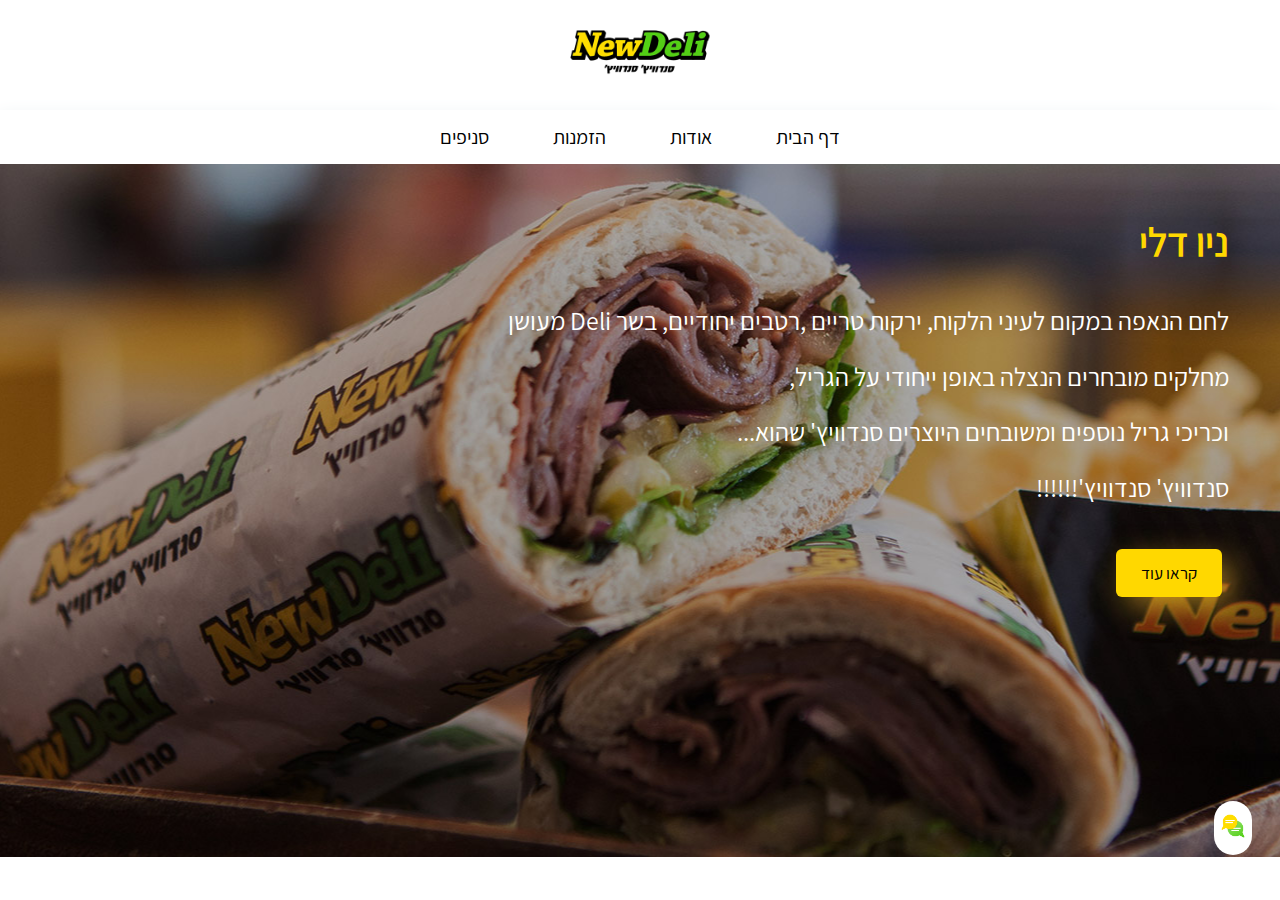
<file: index.html>
﻿<!DOCTYPE html>
<html>
<head>
    <meta charset="utf-8" />
    <title>New Deli</title>
    <link href="css/index.css" rel="stylesheet" />
    <link href="css/Style.css" rel="stylesheet" />
    <link rel="icon" type="image/x-icon" href="files/images/favicon.png">

</head>
<body>

    <header>
        <ul class="ul_menu"><!--תפריט-->
            <li class="li_menu"><a class="a_menu" href="">דף הבית</a></li>
            <li class="li_menu"><a class="a_menu" href="pages/About us.html" target="iframe_a">אודות</a></li>
            <li class="li_menu"><a class="a_menu" href="pages/Orders.html" target="iframe_a">הזמנות</a></li>
            <li class="li_menu"><a class="a_menu" href="pages/Branches.html" target="iframe_a">סניפים</a></li>
        </ul>
        <div class="div_logo_menu">
            <a href="pages/HomePage.html" target="iframe_a">
                <img class="img_logo_menu" alt="logo-new-deli" src="files/images/NewDeli_Logo.png" />
            </a>
        </div>
    </header>

    <main> <!--תוכן-->

        <button class="open-button" onclick="openForm()"><img class="icon-what" src="files/images/chat.png" /></button>

        <div class="chat-popup" id="myForm" onmouseleave="closeForm()"><!--צאט-->
            <form action="" class="form-container">
                <h1><img class="logo-chat" src="files/images/2-NewDeli_Logo.png" /></h1>
                <h2 class="title-chat">שלום! כאן צוות ניו דלי, איך נוכל לעזור?</h2>
                <textarea name="msg" placeholder="כתוב משהו..." required id="msg"></textarea>

                <button type="button" class="btn"><img src="files/images/send-message.png" /></button>
            </form>
        </div>

        <iframe src="pages/HomePage.html" name="iframe_a" title="Main Iframe"></iframe>
    </main>

    <!--<footer>
    </footer>-->
<script>
function openForm() {
  document.getElementById("myForm").style.display = "block";
}

function closeForm() {
    document.getElementById("myForm").style.display = "none";
    document.getElementById("msg").innerHTML = "";

}
</script>
</body>
</html>
</file>
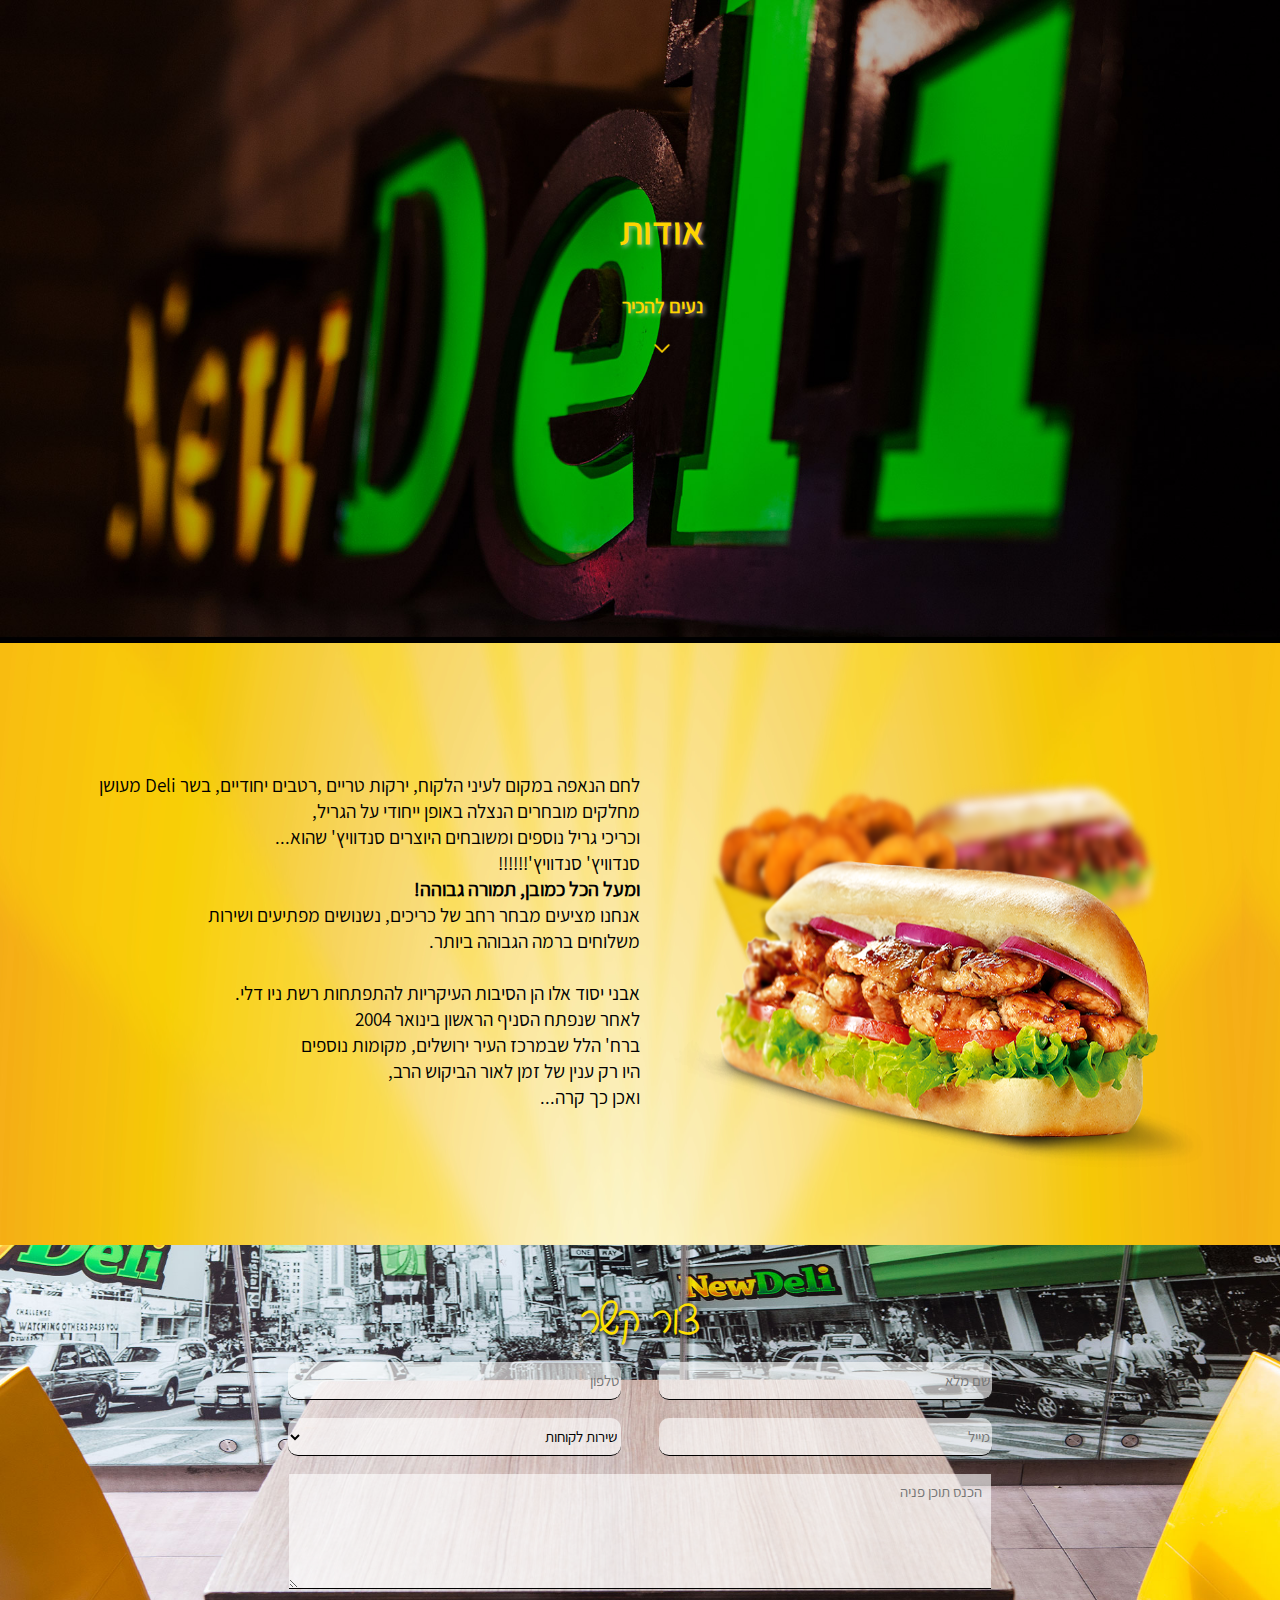
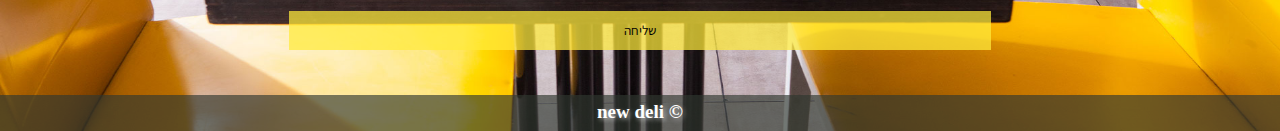
<file: pages/About us.html>
﻿<!DOCTYPE html>
<html>
<head>
    <meta charset="utf-8" />
    <link href="../css/About us.css" rel="stylesheet" />
    <link href="../css/Style.css" rel="stylesheet" />
    <title></title>
</head>
<body>
    <div class="slider">
        <img src="../files/images/about-main-pic.jpg" />
        <div class="title1">
            <h3 class="title-h3">אודות</h3>
            <h2 class="title-h2">נעים להכיר</h2>
            <h3 class="down"><a href="#img_a"><img src="../files/images/down.png" /></a></h3><!--חץ המוביל לתוכן העמוד-->
        </div>
        <div class="slider-container">
            <img src="../files/images/about-comp.png" class="img_a" />
            <div>
                <p class="p1" dir="rtl" id="img_a">
                    <br /><br />
                    לחם הנאפה במקום לעיני הלקוח,
                    ירקות טריים ,רטבים יחודיים, בשר Deli מעושן<br />
                    מחלקים מובחרים הנצלה באופן ייחודי על הגריל,<br />
                    וכריכי גריל נוספים ומשובחים היוצרים סנדוויץ' שהוא...<br />
                    סנדוויץ' סנדוויץ'!!!!!!<br />
                </p>
                <h4>ומעל הכל כמובן, תמורה גבוהה!</h4>
                <p dir="rtl">
                    אנחנו מציעים מבחר רחב של כריכים, נשנושים מפתיעים ושירות<br />
                    משלוחים ברמה הגבוהה ביותר.<br /><br />
                    אבני יסוד אלו הן הסיבות העיקריות להתפתחות רשת ניו דלי.<br />
                    לאחר שנפתח הסניף הראשון בינואר 2004<br />
                    ברח' הלל שבמרכז העיר ירושלים, מקומות נוספים<br />
                    היו רק ענין של זמן לאור הביקוש הרב,<br />
                    ואכן כך קרה...<br />
                </p>
            </div>

        </div>

    </div>
    <footer>
        <div class="areas">
            <div class="contact">
                <form action="">
                    <h1 class="c-title">צור קשר</h1>
                    <input type="text" class="c-inp" id="c-fullname" placeholder="שם מלא" required />
                    <input type="text" class="c-inp" id="c-tel" placeholder="טלפון" required />
                    <input type="text" class="c-inp" id="c-mail" placeholder="מייל" required />
                    <select name="c-sub" class="c-inp" id="c-sub">
                        <option value="customer-service">שירות לקוחות</option>
                        <option value="work">דרושים</option>
                        <option value="franchise">זכיינות</option>
                        <option value="other">אחר</option>
                    </select>
                    <textarea name="request" id="request" cols="30" rows="4" placeholder="הכנס תוכן פניה"></textarea>
                    <input type="submit" class="f-btn" value="שליחה">
                </form>
            </div>
            <div class="bottom-footer-text">
                <h2 class="f-title">© new deli</h2>
            </div>
        </div>
    </footer>
</body>
</html>
</file>
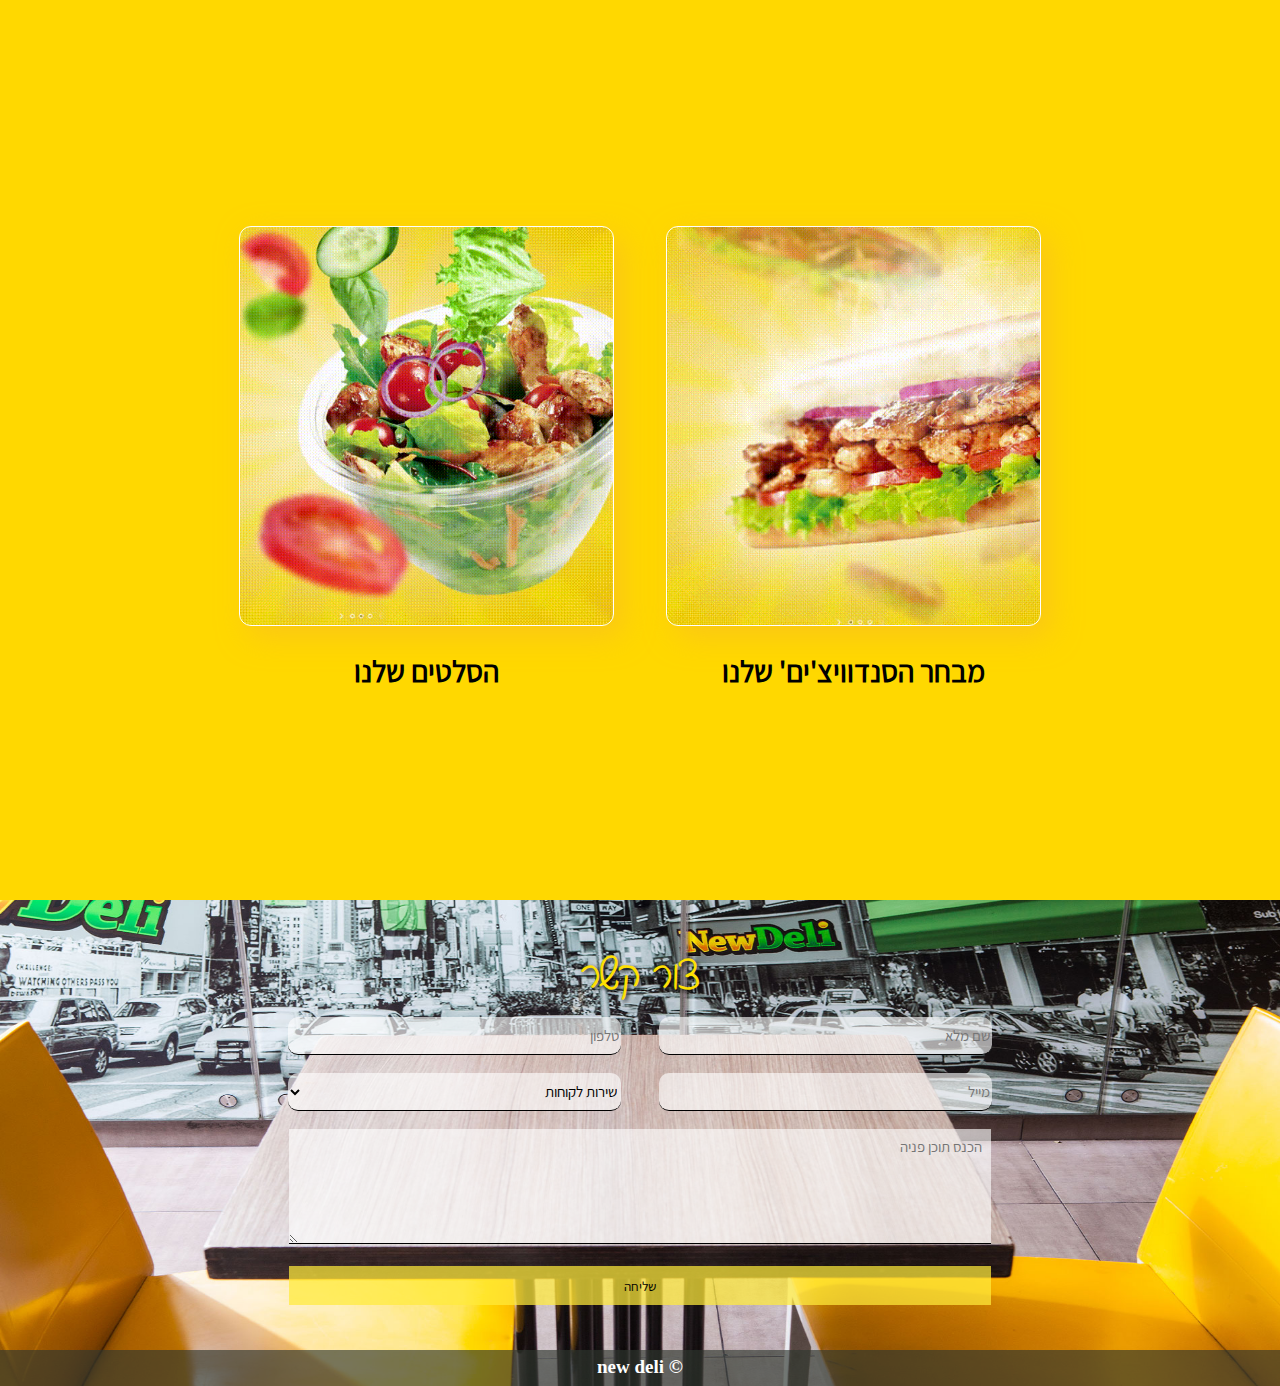
<file: pages/Choose.html>
﻿<!DOCTYPE html>
<html>
<head>
    <meta charset="utf-8" />
    <link href="../css/Style.css" rel="stylesheet" />
    <link href="../css/Choose.css" rel="stylesheet" />
    <title></title>
</head>
<body>
    <div class="options">
        <a class="btn breads-a" href="MenuSandwiches.html">
            <div class="breads">
                <div></div>
                <div></div>
                <div></div>
                <div></div>
            </div>
            <h2>מבחר הסנדוויצ'ים' שלנו</h2>
        </a>
        <a class="btn saleds-a" href="Saleds.html">
            <div class="saleds">
                <div></div>
                <div></div>
                <div></div>
                <div></div>
            </div>
            <h2>הסלטים שלנו</h2>
        </a>
    </div>
    <footer>
        <div class="areas">
            <div class="contact">
                <form action="">
                    <h1 class="c-title">צור קשר</h1>
                    <input type="text" class="c-inp" id="c-fullname" placeholder="שם מלא" required/>
                    <input type="text" class="c-inp" id="c-tel" placeholder="טלפון" required/>
                    <input type="text" class="c-inp" id="c-mail" placeholder="מייל" required/>
                    <select name="c-sub" class="c-inp" id="c-sub">
                        <option value="customer-service">שירות לקוחות</option>
                        <option value="work">דרושים</option>
                        <option value="franchise">זכיינות</option>
                        <option value="other">אחר</option>
                    </select>
                    <textarea name="request" id="request" cols="30" rows="4" placeholder="הכנס תוכן פניה"></textarea>
                    <input type="submit" class="f-btn" value="שליחה">
                </form>
            </div>
            <div class="bottom-footer-text">
                <h2 class="f-title">© new deli</h2>
            </div>
        </div>
    </footer>
</body>
</html>
</file>
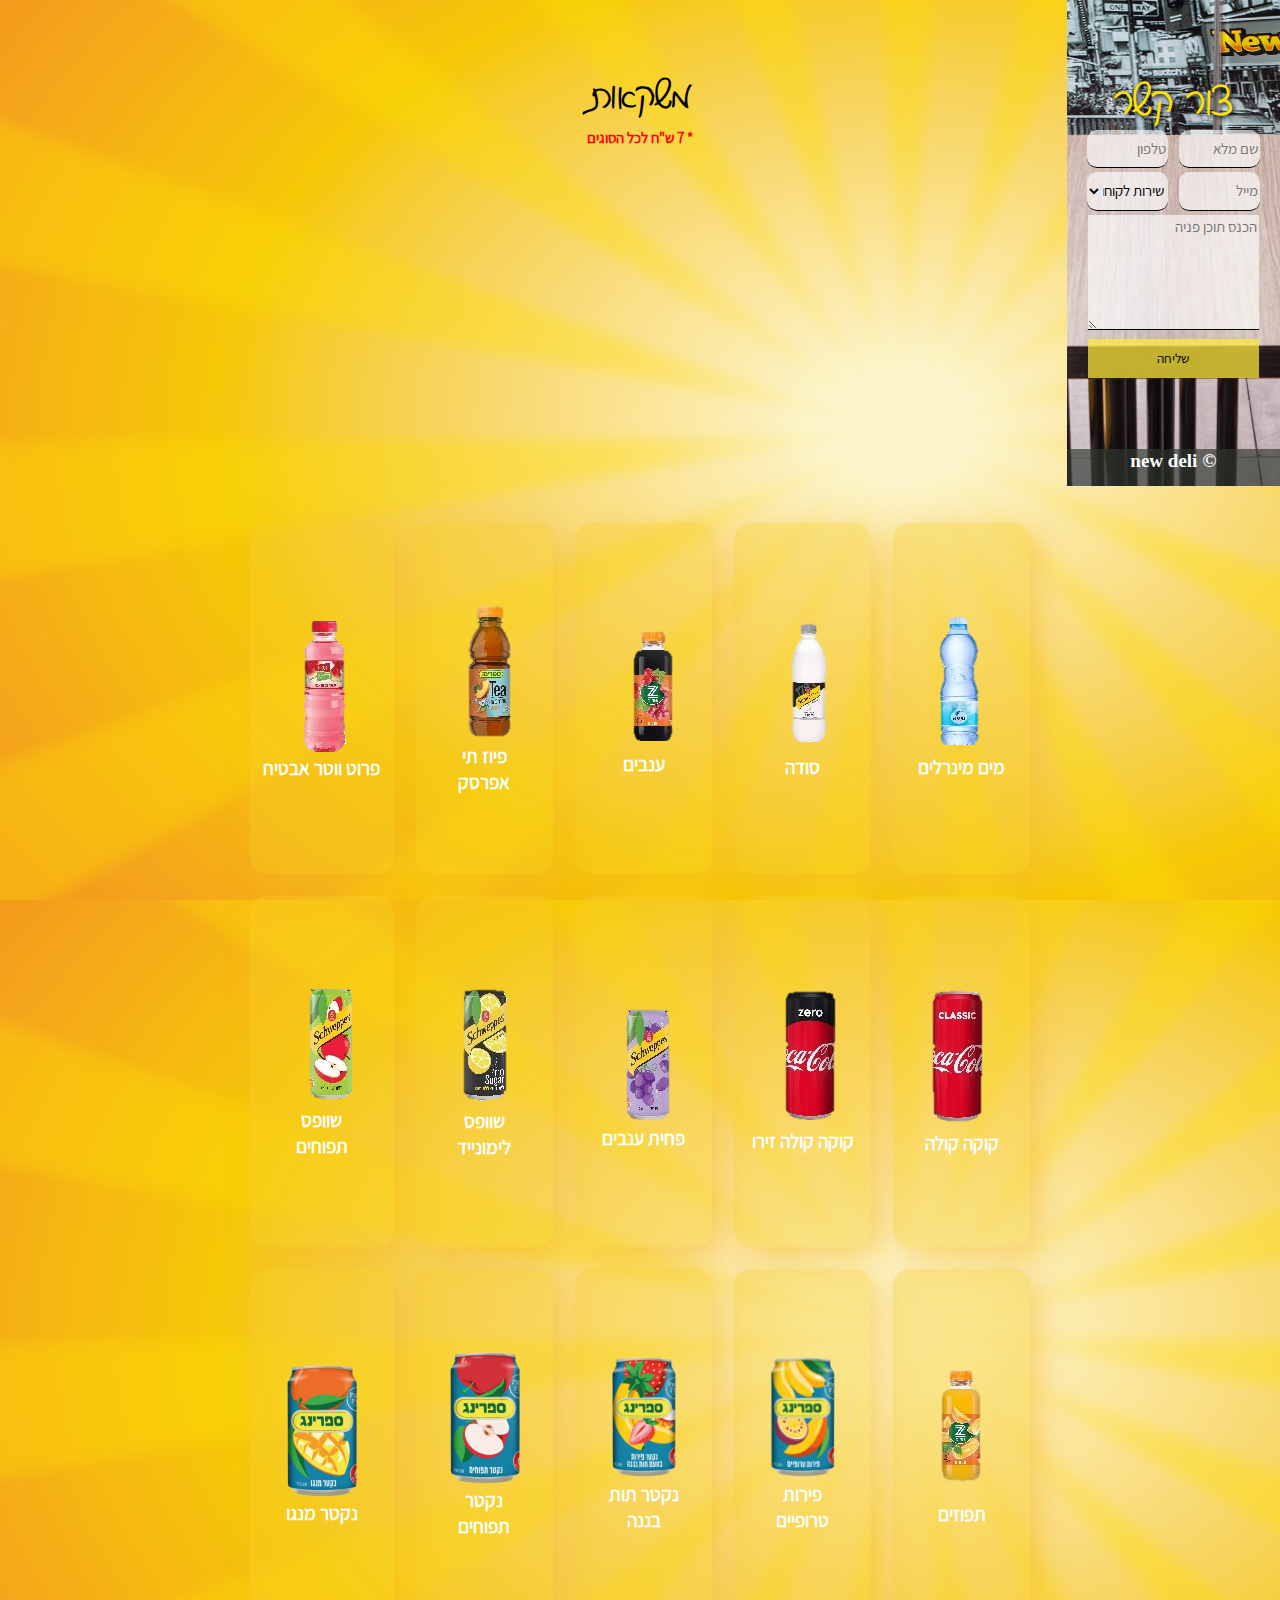
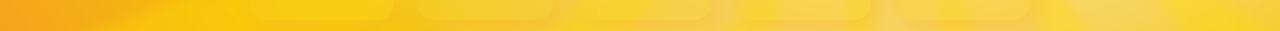
<file: pages/Drinks.html>
﻿<!DOCTYPE html>
<html>
<head>
    <meta charset="utf-8" />
    <title></title>
    <link href="../css/Style.css" rel="stylesheet" />
    <link href="../css/Drinks.css" rel="stylesheet" />
</head>
<body>
    <h1> משקאות</h1>
    <h2 class="price">* 7 ש"ח לכל הסוגים</h2>
    <div class="drinks">
        <a class="btn_dr" onclick="func2()">
            <div class="drinks_a">
                <img src="../files/images/drinks/מים מינרלים.png" alt="mineral water" />
                <h3>מים מינרלים</h3>
            </div>
        </a>
        <a class="btn_dr" onclick="func2()">
            <div class="drinks_a">
                <img src="../files/images/drinks/סודה.png" alt="soda" />
                <h3>סודה</h3>
            </div>
        </a>
        <a class="btn_dr" onclick="func2()">
            <div class="drinks_a">
                <img src="../files/images/drinks/ענבים.png" alt="grapes" />
                <h3>ענבים</h3>
            </div>
        </a>
        <a class="btn_dr" onclick="func2()">
            <div class="drinks_a">
                <img src="../files/images/drinks/פיוז תי אפרסק.png" alt="Fuse Tea Peach" />
                <h3>פיוז תי אפרסק</h3>
            </div>
        </a>
        <a class="btn_dr" onclick="func2()">
            <div class="drinks_a">
                <img src="../files/images/drinks/פרוט ווטר אבטיח.png" alt="Fruit Water Watermelon" />
                <h3>פרוט ווטר אבטיח</h3>
            </div>
        </a>
        <a class="btn_dr" onclick="func2()">
            <div class="drinks_a">
                <img src="../files/images/drinks/קוקה קולה.png" alt="Coca Cola" />
                <h3>קוקה קולה</h3>
            </div>
        </a>
        <a class="btn_dr" onclick="func2()">
            <div class="drinks_a">
                <img src="../files/images/drinks/קוקה קולה זירו.png" alt="Coca Cola Zero" />
                <h3>קוקה קולה זירו</h3>
            </div>
        </a>
        <a class="btn_dr" onclick="func2()">
            <div class="drinks_a">
                <img src="../files/images/drinks/פחית ענבים.png" alt="A can of grapes" />
                <h3>פחית ענבים</h3>
            </div>
        </a>
        <a class="btn_dr" onclick="func2()">
            <div class="drinks_a">
                <img src="../files/images/drinks/שוופס לימונייד.png" alt="Shwoeps lemonade" />
                <h3>שוופס לימונייד</h3>
            </div>
        </a>
        <a class="btn_dr" onclick="func2()">
            <div class="drinks_a">
                <img src="../files/images/drinks/שוופס תפוחים.png" alt="Apple Shwoeps" />
                <h3>שוופס תפוחים</h3>
            </div>
        </a>
        <a class="btn_dr" onclick="func2()">
            <div class="drinks_a">
                <img src="../files/images/drinks/תפוזים.png" alt="orange" />
                <h3>תפוזים</h3>
            </div>
        </a>
        <a class="btn_dr" onclick="func2()">
            <div class="drinks_a">
                <img src="../files/images/drinks/ספרינג פירות טרופיים.png" alt="tropical fruits" />
                <h3>פירות טרופיים</h3>
            </div>
        </a>
        <a class="btn_dr" onclick="func2()">
            <div class="drinks_a">
                <img src="../files/images/drinks/ספרינג תות בננה.png" alt="Strawberry banana" />
                <h3>נקטר תות בננה</h3>
            </div>
        </a>
        <a class="btn_dr" onclick="func2()">
            <div class="drinks_a">
                <img src="../files/images/drinks/ספרינג תפוחים.png" alt="Apple spring" />
                <h3>נקטר תפוחים</h3>
            </div>
        </a>
        <a class="btn_dr" onclick="func2()">
            <div class="drinks_a">
                <img src="../files/images/drinks/ספרינג מנגו.png" alt="Mango Spring" />
                <h3>נקטר מנגו</h3>
            </div>
        </a>

    </div>
    <div class="bg"></div>
    <div class="finish"><!--פופ-אפ סיום הזמנה שנפתח בבחירת מוצר-->
        <button class="close2" onclick="close2()">X</button>
        <h2 class="title2">
            האם ברצונך לסיים
            <br />את ההזמנה?
        </h2>

        <a class="no2" href="Payment.html">סיום הזמנה</a>
        <a class="yes2" href="Choose.html">הוסף מוצר</a>
    </div>
    <footer>
        <div class="areas">
            <div class="contact">
                <form action="">
                    <h1 class="c-title">צור קשר</h1>
                    <input type="text" class="c-inp" id="c-fullname" placeholder="שם מלא" required />
                    <input type="text" class="c-inp" id="c-tel" placeholder="טלפון" required />
                    <input type="text" class="c-inp" id="c-mail" placeholder="מייל" required />
                    <select name="c-sub" class="c-inp" id="c-sub">
                        <option value="customer-service">שירות לקוחות</option>
                        <option value="work">דרושים</option>
                        <option value="franchise">זכיינות</option>
                        <option value="other">אחר</option>
                    </select>
                    <textarea name="request" id="request" cols="30" rows="4" placeholder="הכנס תוכן פניה"></textarea>
                    <input type="submit" class="f-btn" value="שליחה">
                </form>
            </div>
            <div class="bottom-footer-text">
                <h2 class="f-title">© new deli</h2>
            </div>
        </div>
    </footer>
    <script>//פעולות של הפופ-אפ סיום הזמנה
        function func2() {
            let pop2 = document.querySelector(".finish");
            let bg = document.querySelector(".bg");
            let pop = document.querySelector(".popup");
            bg.style.visibility = "visible";
            pop2.style.visibility = "visible";
            pop.style.visibility = "hidden";

        }
        function close2() {
            let pop = document.querySelector(".finish");
            let bg = document.querySelector(".bg");
            bg.style.visibility = "hidden";
            pop.style.visibility = "hidden";
        }
    </script>
</body>
</html>
</file>
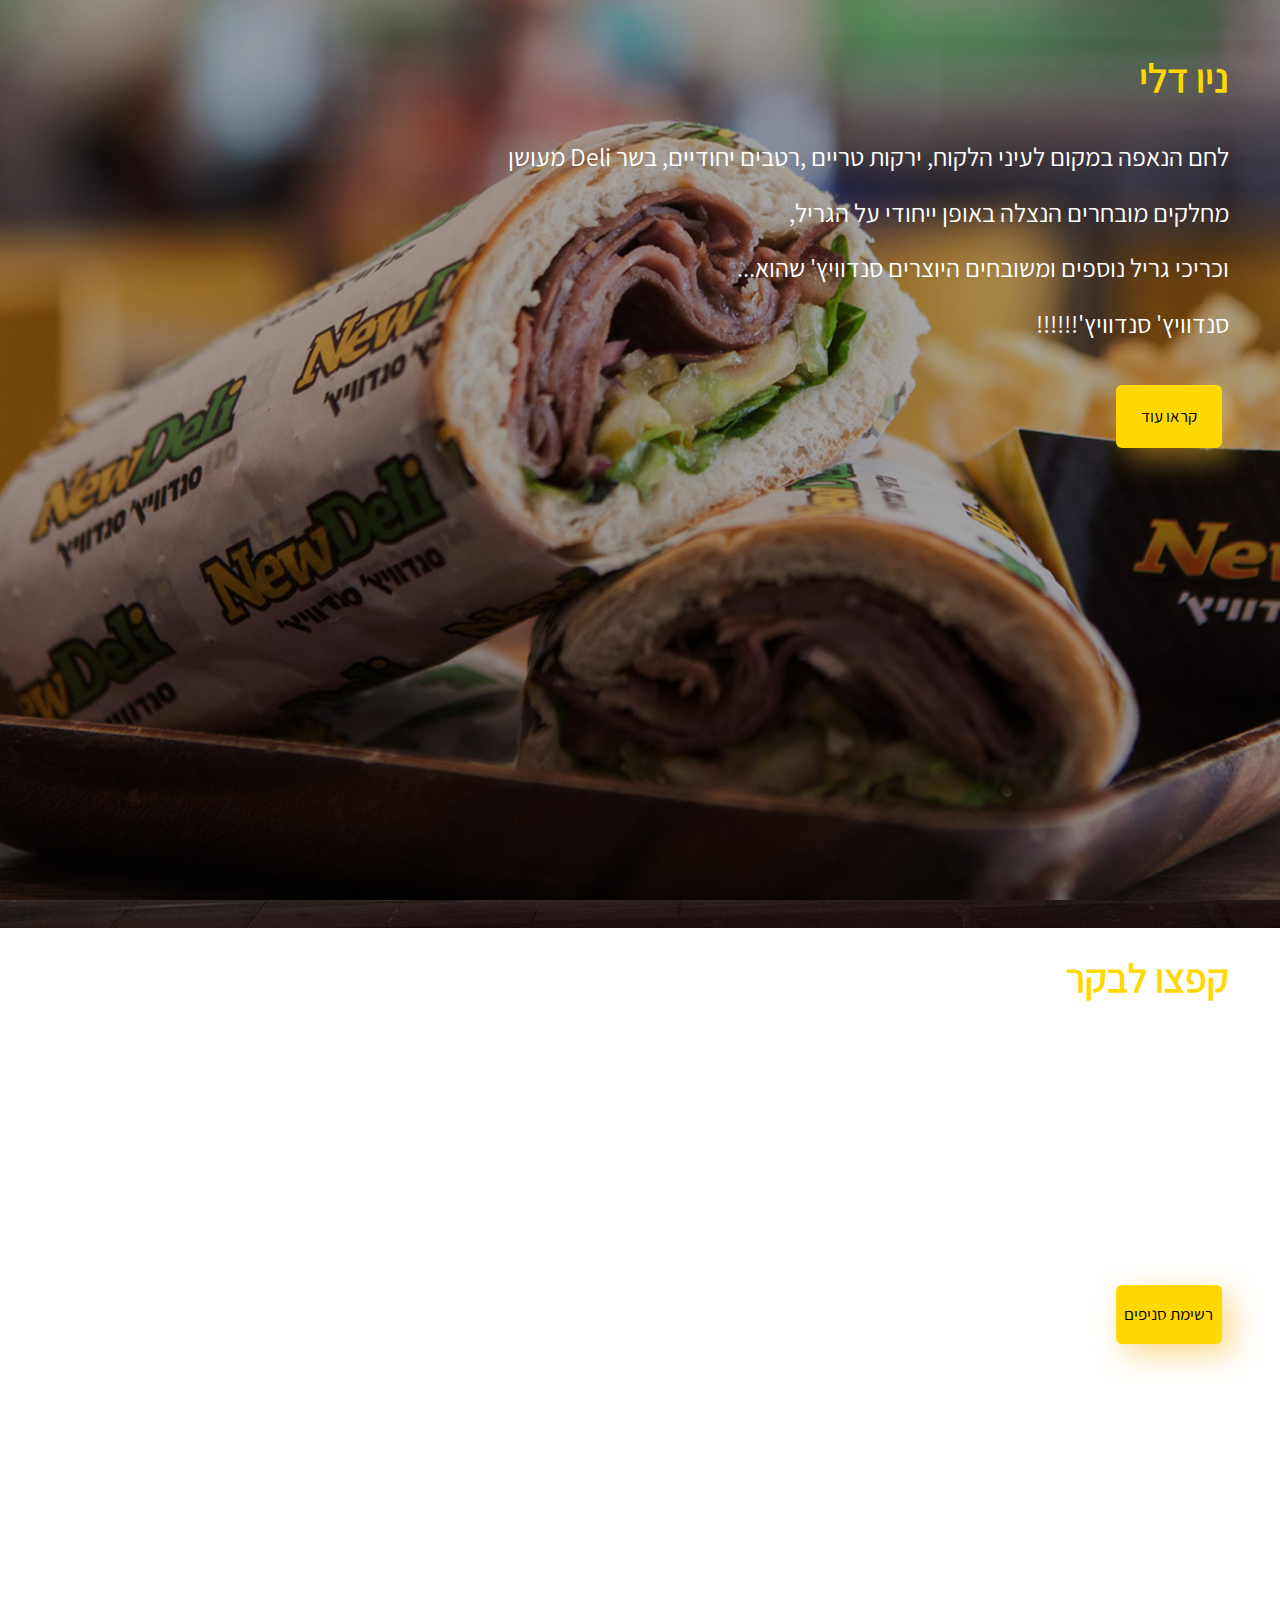
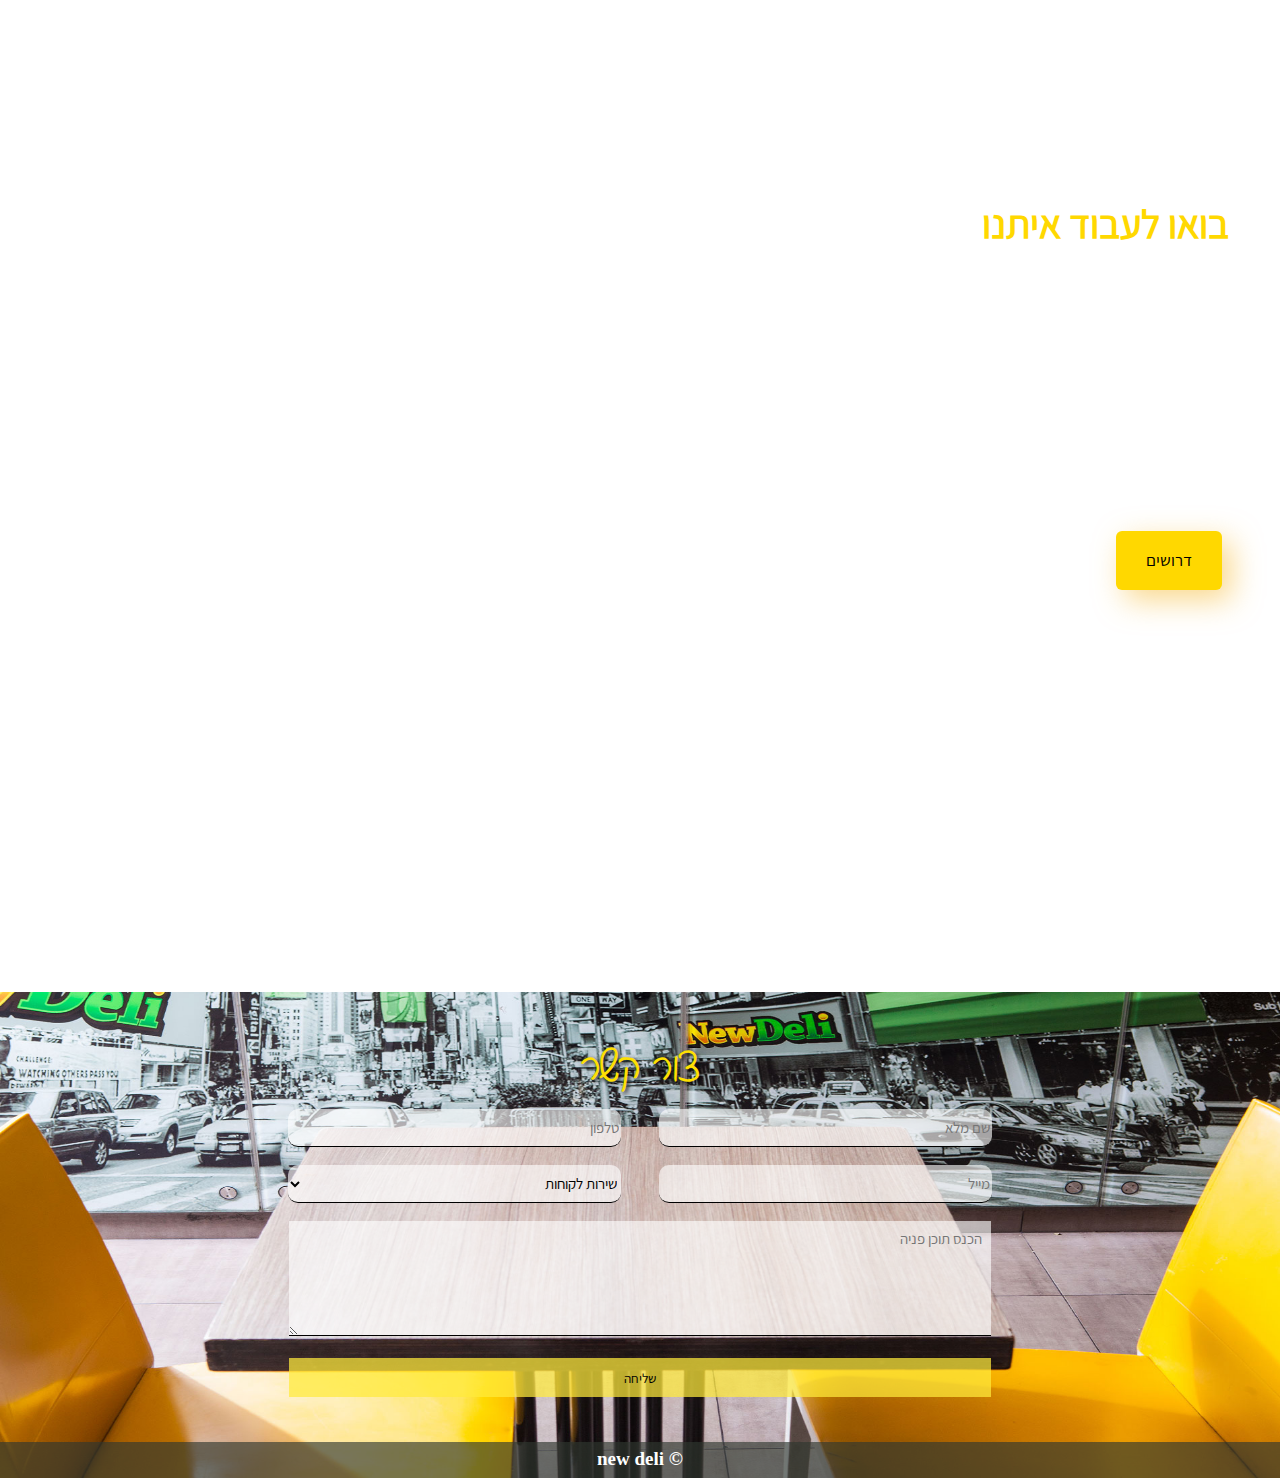
<file: pages/HomePage.html>
﻿<!DOCTYPE html>
<html>
<head>
    <meta charset="utf-8" />
    <link href="../css/HomePage.css" rel="stylesheet" />
    <link href="../css/Style.css" rel="stylesheet" />
    <title></title>
</head>
<body>
    <div class="newdeli-a">
        <div class="newdeli">
            <h4>ניו דלי</h4>
            <p dir="rtl">
                לחם הנאפה במקום לעיני הלקוח,
                ירקות טריים ,רטבים יחודיים, בשר Deli מעושן<br />
                מחלקים מובחרים הנצלה באופן ייחודי על הגריל,<br />
                וכריכי גריל נוספים ומשובחים היוצרים סנדוויץ' שהוא...<br />
                סנדוויץ' סנדוויץ'!!!!!!<br />

            </p>
            <button class="btn"><a class="a-home" href="../pages/About us.html">קראו עוד</a></button>
        </div>
    </div>
    <div class="visit-a">
        <div class="visit">
            <h4>קפצו לבקר</h4>
            <p dir="rtl">
                לאחר שנפתח הסניף הראשון בינואר 2004<br />
                ברח' הלל שבמרכז העיר ירושלים, מקומות נוספים<br />
                היו רק ענין של זמן לאור הביקוש הרב,<br />
                ואכן כך קרה...<br />

            </p>
            <button class="btn"><a class="a-home" href="../pages/Branches.html">רשימת סניפים</a></button>
        </div>
    </div>
    <div class="worker-a">
        <div class="worker">
            <h4>בואו לעבוד איתנו</h4>
            <p dir="rtl">
                רשת ניו-דלי הינה רשת מזון מהיר איכותי מתפתחת,<br/>
                המקפידה על גיוס עובדים תמידי. אתם מוזמנים לקחת<br/>
                חלק בהצלחה, לעבוד בסביבה דינמית, מאתגרת ובאוויר<br/>
                נעימה בה תוכלו לרכוש כישורים מקצועיים וידע מגוון.

            </p>
            <button class="btn"><a class="a-home" href="#footer" onclick="change()">דרושים</a></button>
        </div>
    </div>
    <div class="popup"><!--פופ-אפ-->
        <button class="close" onclick="close1()">X</button>
        <h2 class="title2">קבלו קישור להטבה!</h2>
        <form onsubmit="close1()" >
            <div class="title3">
                <input type="tel" class="tel" name="phone" placeholder="הנייד שלך" required pattern="[0-9]{10}"/>
                <button class="p-btn" onclick="close2()">שליחה</button>
            </div>   
        </form>
    </div>
    <div class="bg"></div>
        <footer id="footer">
        <div class="areas">
            <div class="contact">
                <form action="">
                    <h1 class="c-title">צור קשר</h1>
                    <input type="text" class="c-inp" id="c-fullname" placeholder="שם מלא" required/>
                    <input type="text" class="c-inp" id="c-tel" placeholder="טלפון" required/>
                    <input type="text" class="c-inp" id="c-mail" placeholder="מייל" required/>
                    <select name="c-sub" class="c-inp" id="c-sub">
                        <option value="customer-service">שירות לקוחות</option>
                        <option value="work">דרושים</option>
                        <option value="franchise">זכיינות</option>
                        <option value="other">אחר</option>
                    </select>
                    <textarea name="request" id="request" cols="30" rows="4" placeholder="הכנס תוכן פניה"></textarea>
                    <input type="submit" class="f-btn" value="שליחה" onclick="p2()">
                </form>
            </div>
            <div class="bottom-footer-text">
                <h2 class="f-title">© new deli</h2>
            </div>
        </div>
    </footer>
<script>//תקינות פופ אפ וכו
            let pop = document.querySelector(".popup");
        let bg = document.querySelector(".bg");
        const myTimeout = setTimeout(func, 3000);

        function func() {
            bg.style.visibility = "visible";

            pop.style.visibility = "visible";

        }
        function close1() {
            let pop = document.querySelector(".popup");
            let bg = document.querySelector(".bg");
            bg.style.visibility = "hidden";
            pop.style.visibility = "hidden";
        }
        function close2() {
            let pop = document.querySelector(".popup");
            let bg = document.querySelector(".bg");
            let tel = document.querySelector(".tel");
            if(tel.value==""){
                alert("הכנס מספר טלפון")
            }
            else{
                bg.style.visibility = "hidden";
                pop.style.visibility = "hidden";
            }

        }
        function change(){
            let select = document.querySelector("#c-sub");
            select.selectedIndex=1;
        }
        function p2(){
            event.preventDefault();
            close1();
            alert("dccxxc");
        }
</script>
</body>
</html>
</file>
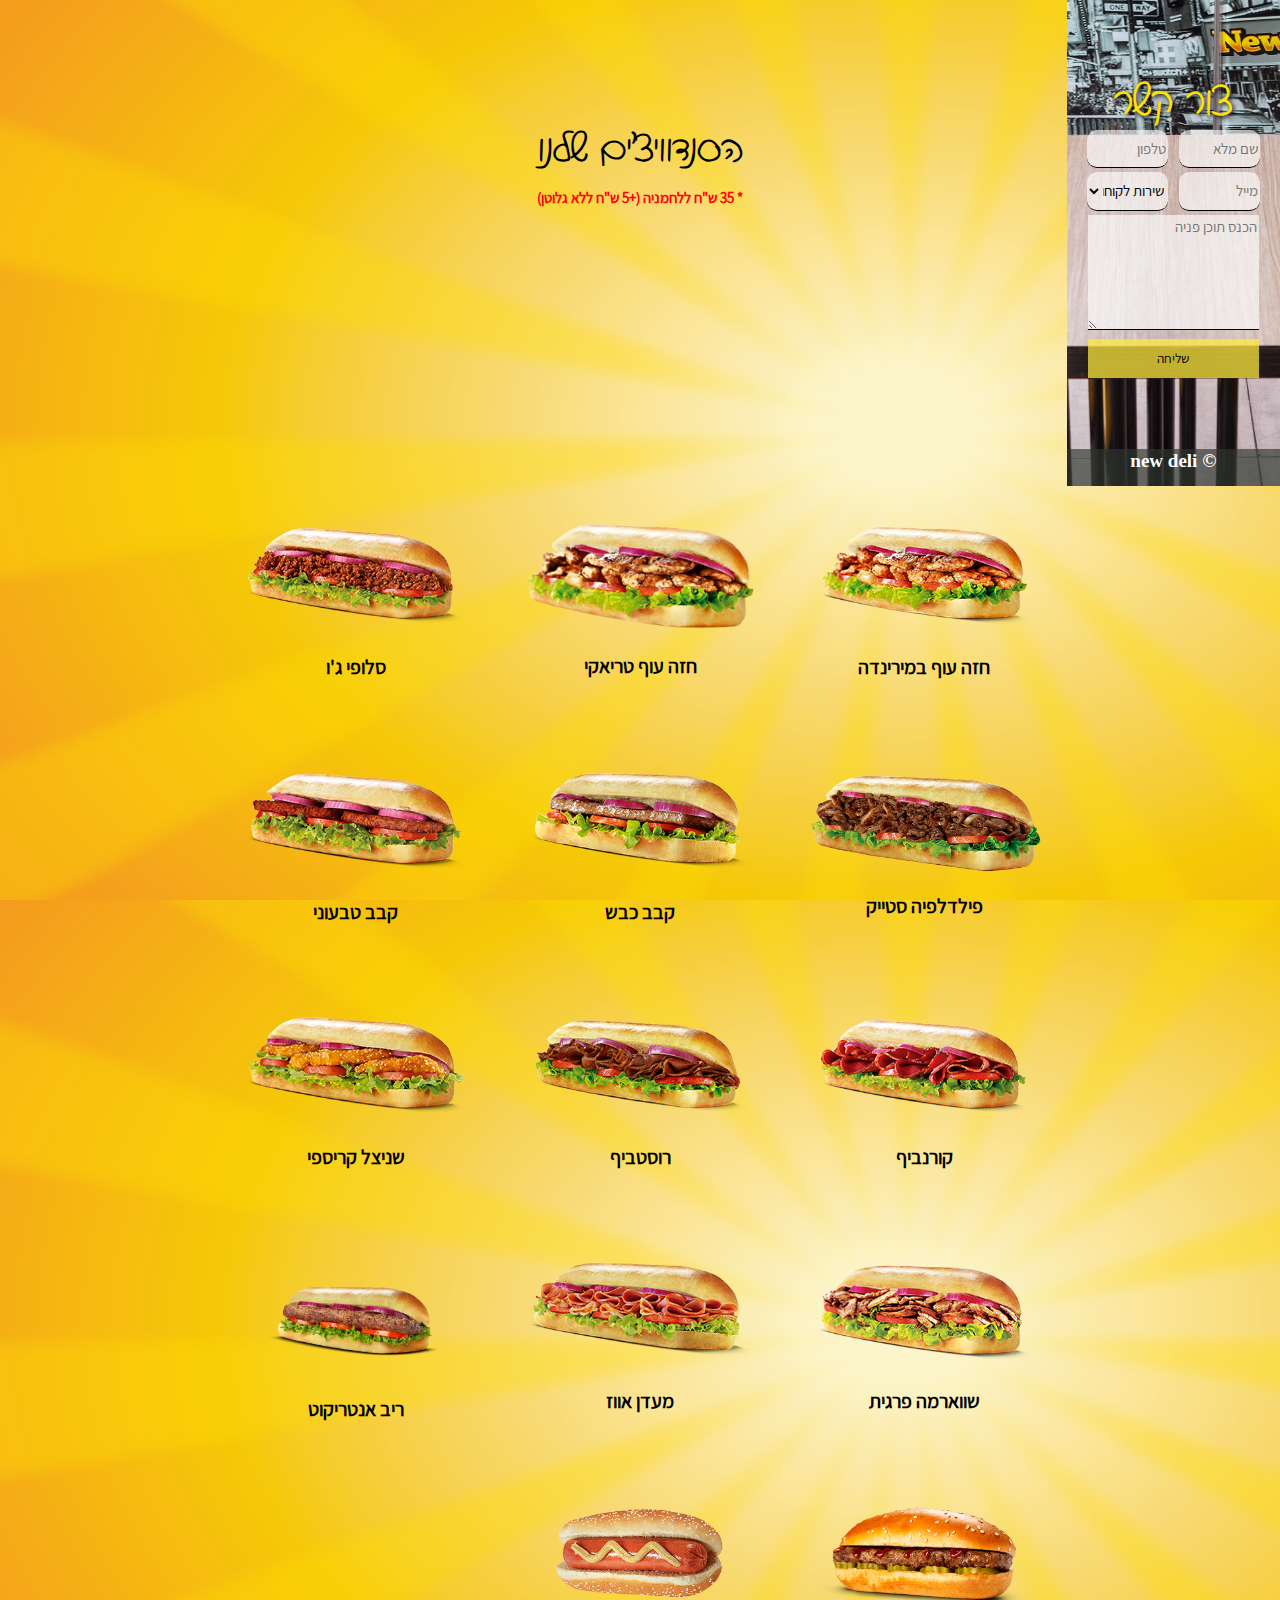
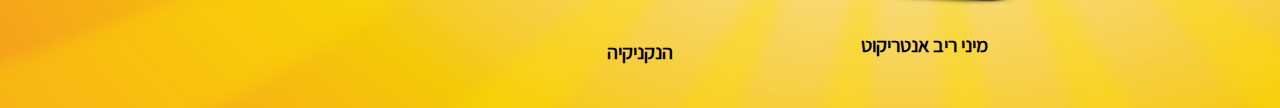
<file: pages/MenuSandwiches.html>
﻿<!DOCTYPE html>
<html>
<head>
    <meta charset="utf-8" />
    <link href="../css/Style.css" rel="stylesheet" />
    <link href="../css/MenuSandwiches.css" rel="stylesheet" />
    <title></title>
</head>
<body>
    <h1 class="mainTitle">הסנדוויצ'ים שלנו</h1>
    <h2 class="mainTitle price">* 35 ש"ח ללחמניה (+5 ש"ח ללא גלוטן)</h2>
    <div class="sandwichs">
        <a class="extras" href="Extras.html">

            <div class="sandw">
                <img src="../files/images/sandwiches/חזה עוף במירינדה.png" alt="Marinated chicken" />
                <h3>חזה עוף במירינדה</h3>
            </div>

        </a>
        <a class="extras" href="Extras.html">
            <div class="sandw">
                <img src="../files/images/sandwiches/חזה עוף טריאקי.png" alt="Teriyaki chicken" />
                <h3>חזה עוף טריאקי</h3>
            </div>

        </a>
        <a class="extras" href="Extras.html">
            <div class="sandw">
                <img src="../files/images/sandwiches/סלופי ג'ו.png" alt="Sloppy Joe" />
                <h3>סלופי ג'ו</h3>
            </div>

        </a>
        <a class="extras" href="Extras.html">
            <div class="sandw">
                <img src="../files/images/sandwiches/פילדלפיה-סטייק.png" alt="Philadelphia steak" />
                <h3>פילדלפיה סטייק</h3>
            </div>

        </a>
        <a class="extras" href="Extras.html">
            <div class="sandw">
                <img src="../files/images/sandwiches/קבב כבש.png" alt="lamp kabab" />
                <h3>קבב כבש</h3>
            </div>

        </a>
        <a class="extras" href="Extras.html">
            <div class="sandw">
                <img src="../files/images/sandwiches/קבב טבעוני.png" alt="Vegan kebab" />
                <h3>קבב טבעוני</h3>
            </div>

        </a>
        <a class="extras" href="Extras.html">
            <div class="sandw">
                <img src="../files/images/sandwiches/קורנביף.png" alt="Corned beef" />
                <h3>קורנביף</h3>
            </div>

        </a>
        <a class="extras" href="Extras.html">
            <div class="sandw">
                <img src="../files/images/sandwiches/roadt-beef.png" alt="roadt-beef" />
                <h3>רוסטביף</h3>
            </div>

        </a>
        <a class="extras" href="Extras.html">
            <div class="sandw">
                <img src="../files/images/sandwiches/שניצל קריספי.png" alt="Crispy schnitzel" />
                <h3>שניצל קריספי</h3>
            </div>

        </a>
        <a class="extras" href="Extras.html">
            <div class="sandw">
                <img src="../files/images/sandwiches/שווארמה פרגית.png" alt="Chicken shawarma" />
                <h3>שווארמה פרגית</h3>
            </div>

        </a>
        <a class="extras" href="Extras.html">
            <div class="sandw">
                <img src="../files/images/sandwiches/מעדן אווז.png" alt="Goose delicacy" />
                <h3>מעדן אווז</h3>
            </div>

        </a>
        <a class="extras" href="Extras.html">
            <div class="sandw">
                <img src="../files/images/sandwiches/ריב אנטריקוט.png" class="riv-antrikot" alt="riv-antrikot" />
                <h3>ריב אנטריקוט</h3>
            </div>

        </a>
        <a class="extras" href="Extras.html">
            <div class="sandw">
                <img src="../files/images/sandwiches/מיני ריב אנטריקוט.png" alt="Mini rib entrecote" />
                <h3>מיני ריב אנטריקוט</h3>
            </div>

        </a>
        <a class="extras" href="Extras.html">
            <div class="sandw">
                <img src="../files/images/sandwiches/הנקניקיה.png" alt="the hot dog" />
                <h3>הנקניקיה</h3>
            </div>

        </a>
    </div>
    <footer>
        <div class="areas">
            <div class="contact">
                <form action="">
                    <h1 class="c-title">צור קשר</h1>
                    <input type="text" class="c-inp" id="c-fullname" placeholder="שם מלא" required/>
                    <input type="text" class="c-inp" id="c-tel" placeholder="טלפון" required/>
                    <input type="text" class="c-inp" id="c-mail" placeholder="מייל" required/>
                    <select name="c-sub" class="c-inp" id="c-sub">
                        <option value="customer-service">שירות לקוחות</option>
                        <option value="work">דרושים</option>
                        <option value="franchise">זכיינות</option>
                        <option value="other">אחר</option>
                    </select>
                    <textarea name="request" id="request" cols="30" rows="4" placeholder="הכנס תוכן פניה"></textarea>
                    <input type="submit" class="f-btn" value="שליחה">
                </form>
            </div>
            <div class="bottom-footer-text">
                <h2 class="f-title">© new deli</h2>
            </div>
        </div>
    </footer>
</body>
</html>
</file>
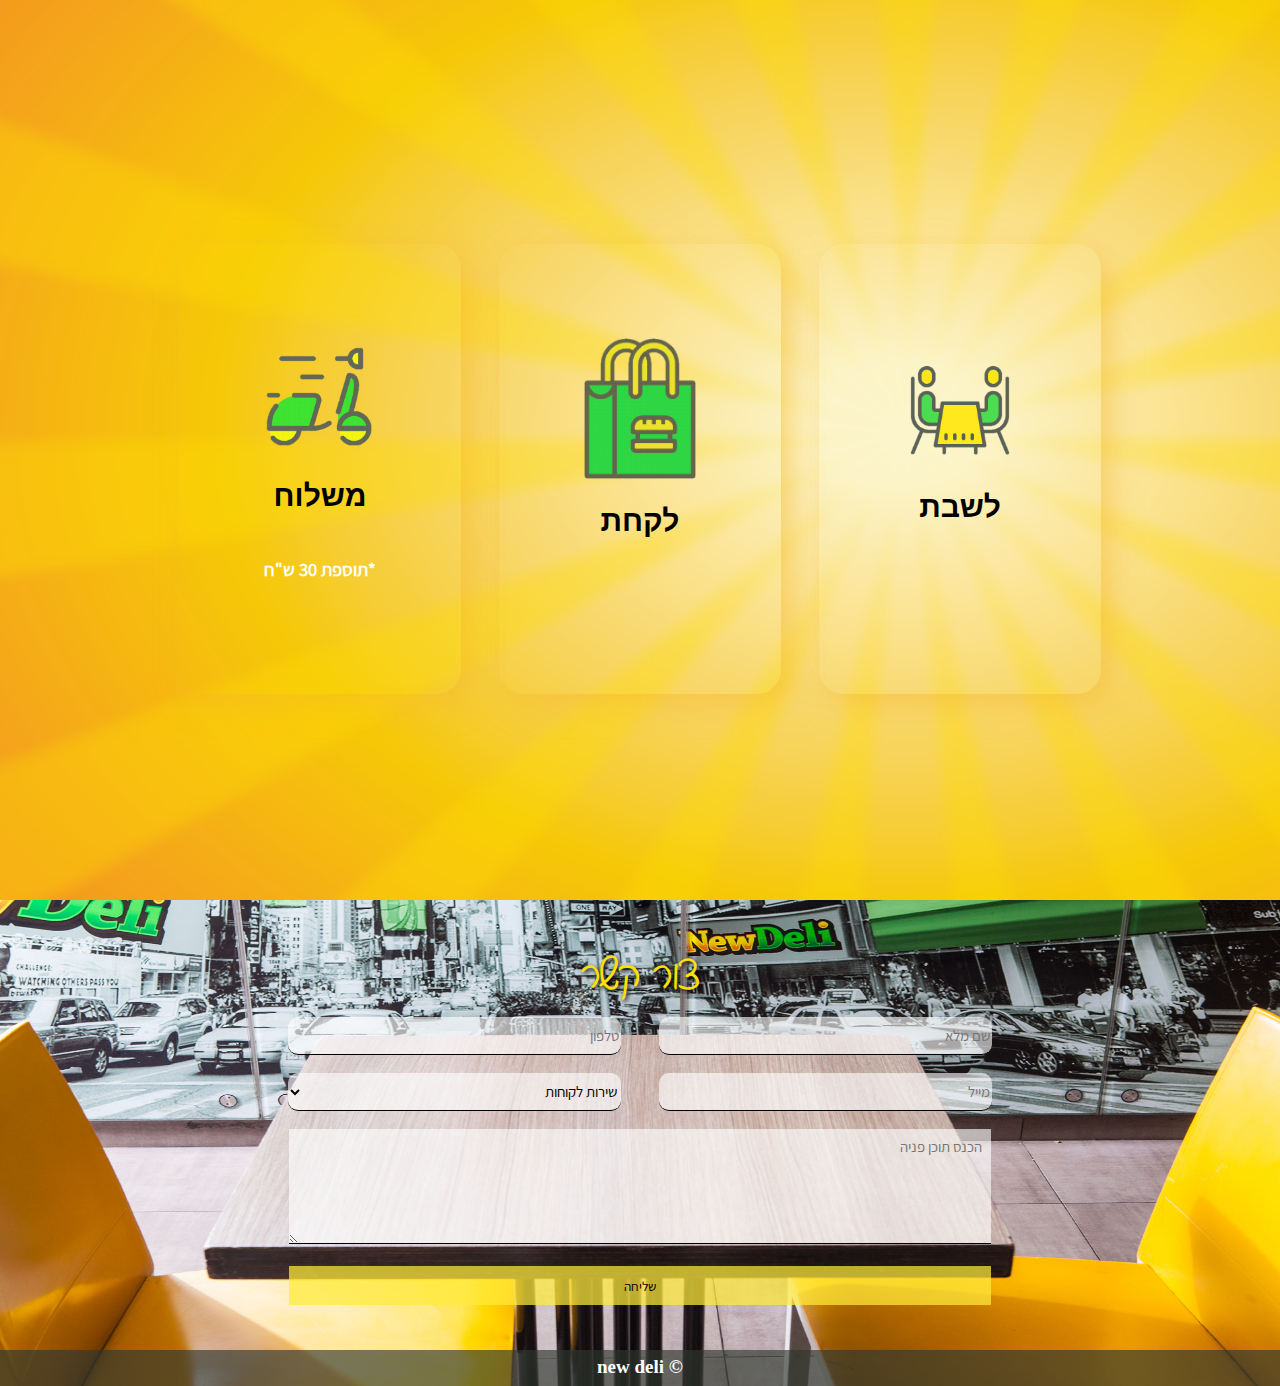
<file: pages/Orders.html>
﻿<!DOCTYPE html>
<html>
<head>
    <meta charset="utf-8" />
    <title></title>
    <link href="../css/Style.css" rel="stylesheet" />
    <link href="../css/Orders.css" rel="stylesheet" />
</head>
<body>
    <div class="options">
        <a class="btn sit-a" href="TakeAway.html">
            <div class="sit">
                <img alt="sit-on-our-restaurant" src="../files/images/icons/לשבת.png" />
                <h2>לשבת</h2>
                <h3></h3>
            </div>
        </a>
        <a class="btn take-away-a" href="TakeAway.html">
                <div class="take-away">
                    <img alt="take-away" src="../files/images/icons/לקחת.png" />
                    <h2>לקחת</h2>
                    <h3></h3>
                </div>
        </a>
        <a class="btn shipping-a" href="Shipping.html">
            <div class="">
                <img class="imgship" alt="shipping" src="../files/images/icons/משלוח.png" />
                <h2>משלוח</h2>
                <h3>*תוספת 30 ש"ח</h3>
            </div>
        </a>
    </div>
    <footer>
        <div class="areas">
            <div class="contact">
                <form action="">
                    <h1 class="c-title">צור קשר</h1>
                    <input type="text" class="c-inp" id="c-fullname" placeholder="שם מלא" required/>
                    <input type="text" class="c-inp" id="c-tel" placeholder="טלפון" required/>
                    <input type="text" class="c-inp" id="c-mail" placeholder="מייל" required/>
                    <select name="c-sub" class="c-inp" id="c-sub">
                        <option value="customer-service">שירות לקוחות</option>
                        <option value="work">דרושים</option>
                        <option value="franchise">זכיינות</option>
                        <option value="other">אחר</option>
                    </select>
                    <textarea name="request" id="request" cols="30" rows="4" placeholder="הכנס תוכן פניה"></textarea>
                    <input type="submit" class="f-btn" value="שליחה">
                </form>
            </div>
            <div class="bottom-footer-text">
                <h2 class="f-title">© new deli</h2>
            </div>
        </div>
    </footer>
</body>
</html>
</file>
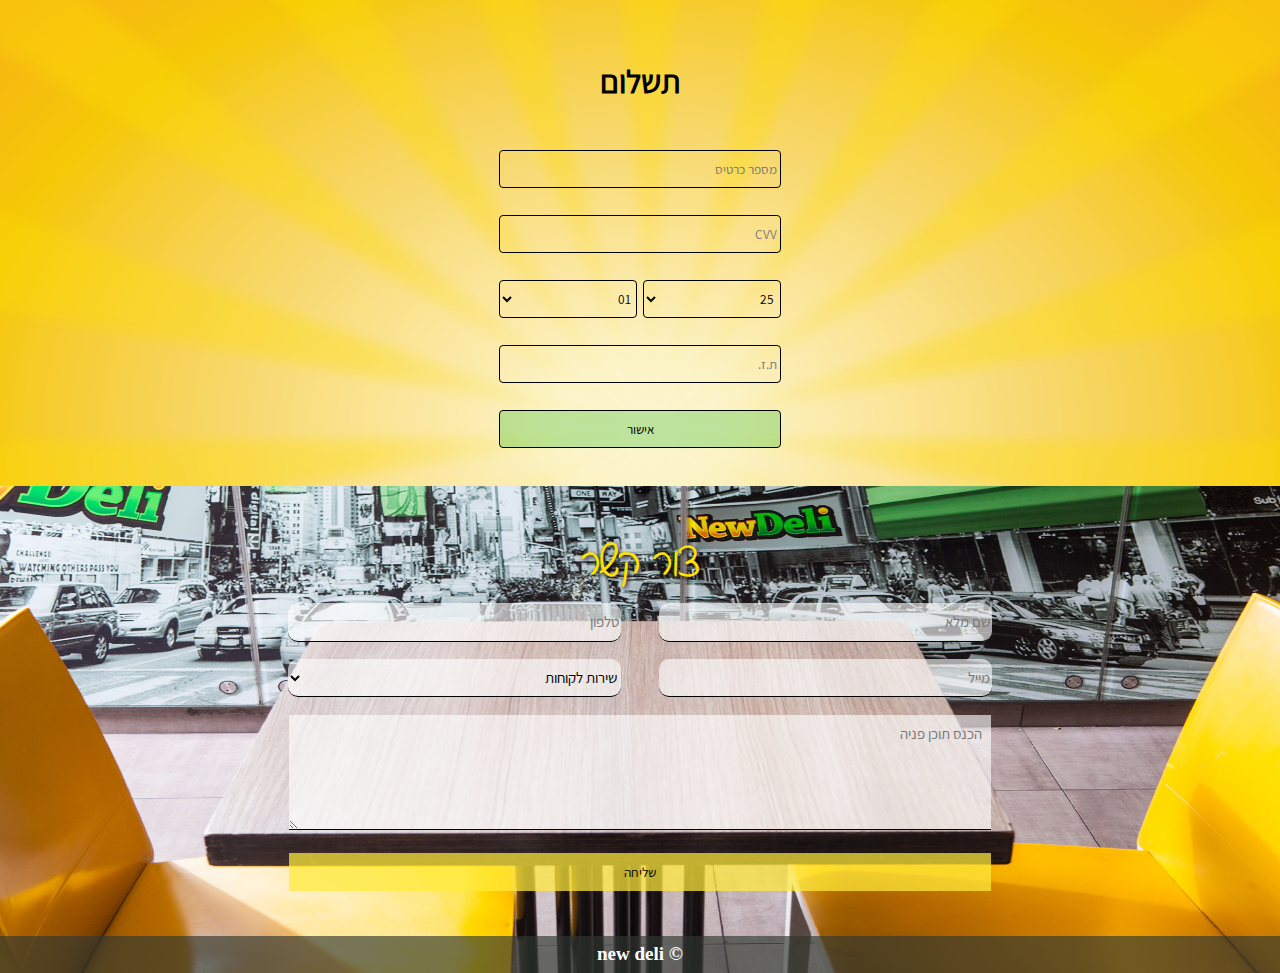
<file: pages/Payment.html>
﻿<!DOCTYPE html>
<html>
<head>
    <meta charset="utf-8" />
    <title></title>
    <link href="../css/Style.css" rel="stylesheet" />

    <link rel="stylesheet" href="../css/Payment.css">
</head>
<body>
    <main>
        <form class="pay" action="Thank-page.html">
            <h1>תשלום</h1>
            <input type="text" class="pay-inp" id="credit-number" placeholder="מספר כרטיס" required/>
            <input type="text" class="pay-inp" id="cvv" placeholder="CVV" required/>
            <div class="date">
                <select name="year" id="year" class="pay-inp pay-select">
                    <option value="25">25</option>
                    <option value="26">26</option>
                    <option value="27">27</option>
                    <option value="28">28</option>
                    <option value="29">29</option>
                    <option value="30">30</option>
                    <option value="31">31</option>
                </select>
                            <select name="month" id="month" class="pay-inp pay-select">
                <option value="01">01</option>
                <option value="02">02</option>
                <option value="03">03</option>
                <option value="04">04</option>
                <option value="05">05</option>
                <option value="06">06</option>
                <option value="07">07</option>
                <option value="08">08</option>
                <option value="09">09</option>
                <option value="10">10</option>
                <option value="11">11</option>
                <option value="12">12</option>
            </select>

            </div>

            <input type="text" class="pay-inp" id="id" placeholder="ת.ז." required/>
            <input type="submit" value="אישור" class="pay-btn">
        </form>
    </main>
    <footer>
        <div class="areas">
            <div class="contact">
                <form action="">
                    <h1 class="c-title">צור קשר</h1>
                    <input type="text" class="c-inp" id="c-fullname" placeholder="שם מלא" required/>
                    <input type="text" class="c-inp" id="c-tel" placeholder="טלפון" required/>
                    <input type="text" class="c-inp" id="c-mail" placeholder="מייל" required/>
                    <select name="c-sub" class="c-inp" id="c-sub">
                        <option value="customer-service">שירות לקוחות</option>
                        <option value="work">דרושים</option>
                        <option value="franchise">זכיינות</option>
                        <option value="other">אחר</option>
                    </select>
                    <textarea name="request" id="request" cols="30" rows="4" placeholder="הכנס תוכן פניה"></textarea>
                    <input type="submit" class="f-btn" value="שליחה">
                </form>
            </div>
            <div class="bottom-footer-text">
                <h2 class="f-title">© new deli</h2>
            </div>
        </div>
    </footer>
</body>
</html>
</file>
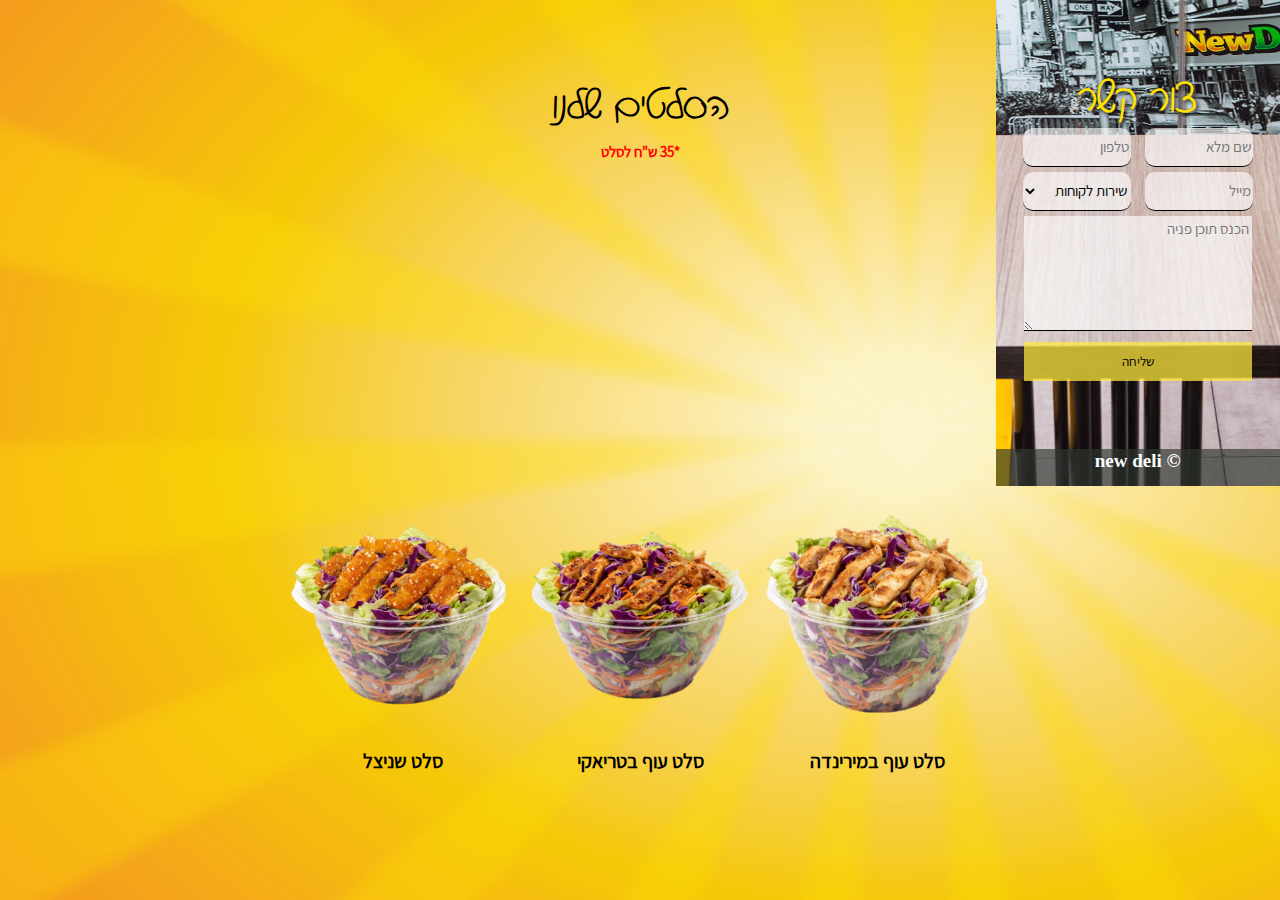
<file: pages/Saleds.html>
﻿<!DOCTYPE html>
<html>
<head>
    <meta charset="utf-8" />
    <link href="../css/Style.css" rel="stylesheet" />
    <link href="../css/Saleds.css" rel="stylesheet" />
    <title></title>
</head>
<body>
    <h1>הסלטים שלנו</h1>
    <h2 class="price">*35 ש"ח לסלט</h2>
    <div class="saleds">
        <a class="snacking" href="Snacking.html">
            <div class="saleds-a">
                <img src="../files/images/saleds/סלט עוף במירינדה 2.png" alt="Corned beef" />
                <div class="overlay">סלט חסה ...</div><!--תאור הסלט-->
                <h3>סלט עוף במירינדה</h3>
            </div>
        </a>
        <a class="snacking" href="Snacking.html">
            <div class="saleds-a">
                <img src="../files/images/saleds/סלט עוף בטריאקי.png" alt="Corned beef" />
                <div class="overlay">סלט חסה ...</div><!--תאור הסלט-->

                <h3>סלט עוף בטריאקי</h3>
            </div>
        </a>
        <a class="snacking" href="Snacking.html">
            <div class="saleds-a">
                <img src="../files/images/saleds/סלט שניצל 2.png" alt="Corned beef" />
                <div class="overlay">סלט חסה ...</div><!--תאור הסלט-->
                <h3>סלט שניצל</h3>
            </div>
        </a>
    </div>
    <footer>
        <div class="areas">
            <div class="contact">
                <form action="">
                    <h1 class="c-title">צור קשר</h1>
                    <input type="text" class="c-inp" id="c-fullname" placeholder="שם מלא" required />
                    <input type="text" class="c-inp" id="c-tel" placeholder="טלפון" required />
                    <input type="text" class="c-inp" id="c-mail" placeholder="מייל" required />
                    <select name="c-sub" class="c-inp" id="c-sub">
                        <option value="customer-service">שירות לקוחות</option>
                        <option value="work">דרושים</option>
                        <option value="franchise">זכיינות</option>
                        <option value="other">אחר</option>
                    </select>
                    <textarea name="request" id="request" cols="30" rows="4" placeholder="הכנס תוכן פניה"></textarea>
                    <input type="submit" class="f-btn" value="שליחה">
                </form>
            </div>
            <div class="bottom-footer-text">
                <h2 class="f-title">© new deli</h2>
            </div>
        </div>
    </footer>
</body>
</html>
</file>
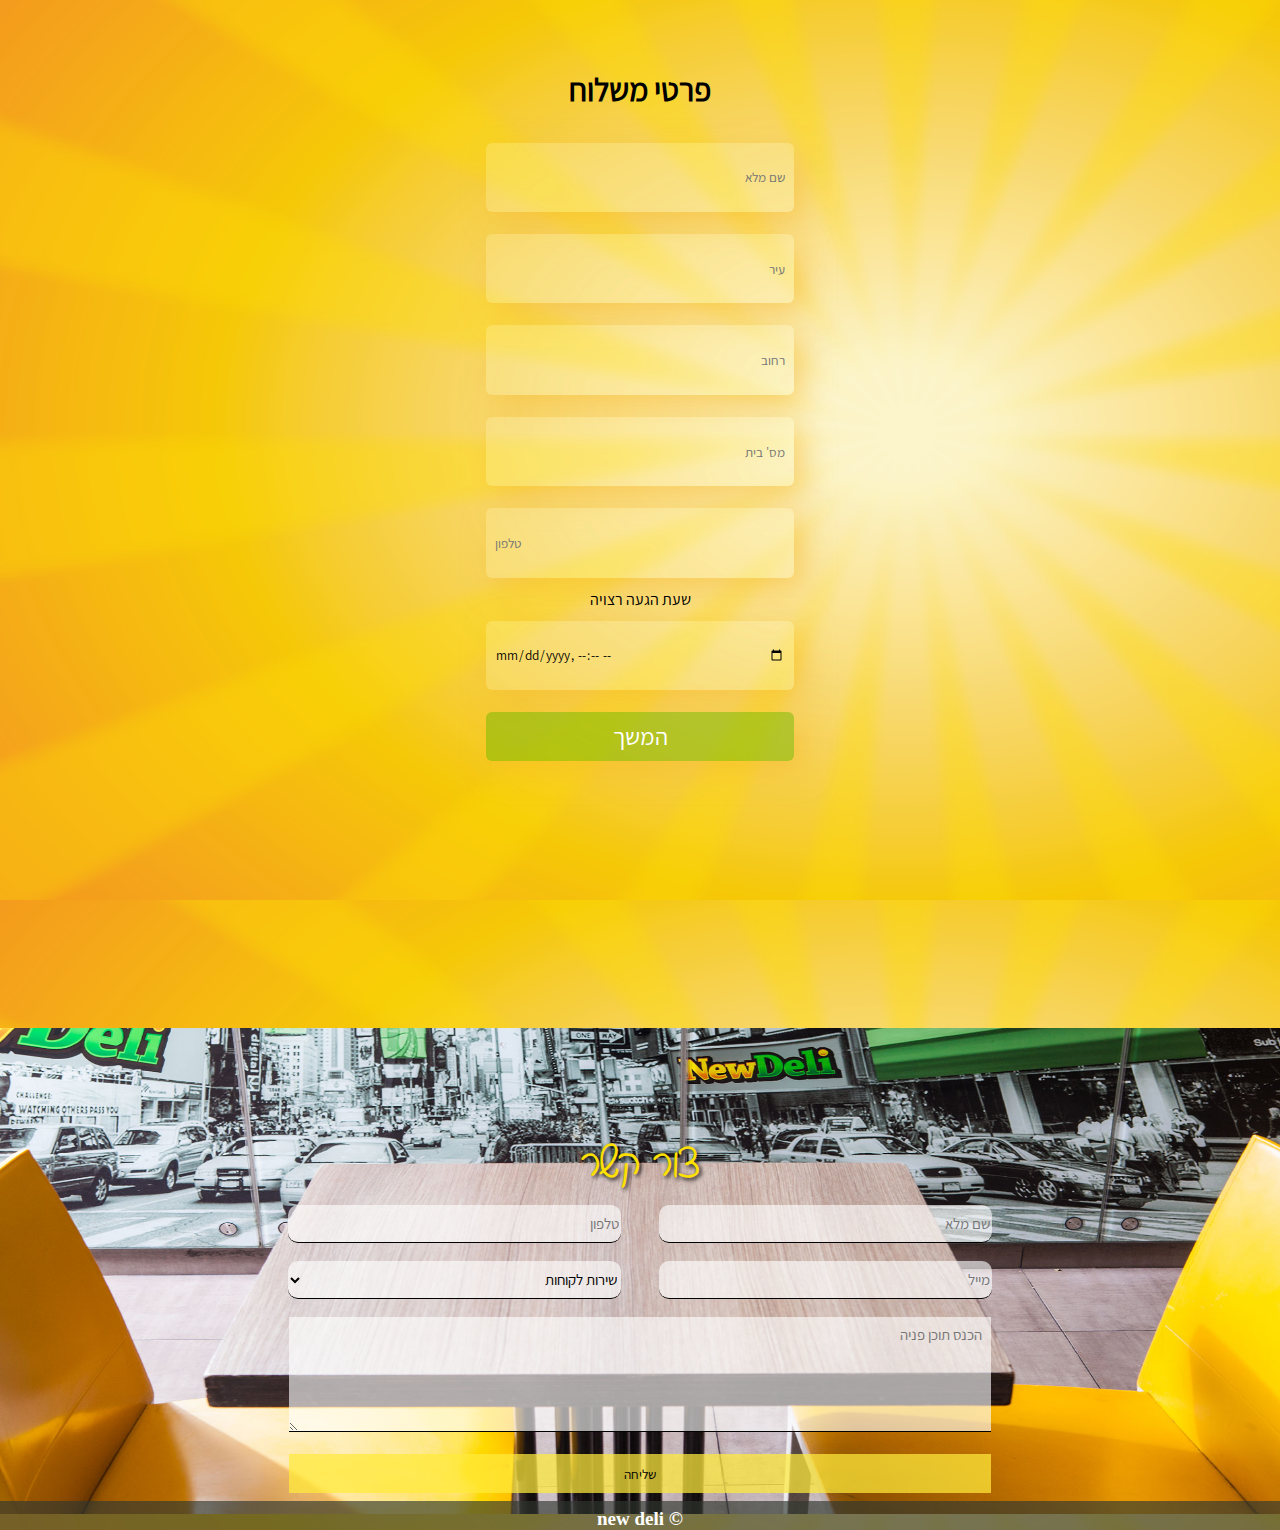
<file: pages/Shipping.html>
﻿<!DOCTYPE html>
<html>
<head>
    <meta charset="utf-8" />
    <title></title>
    <link href="../css/Shipping.css" rel="stylesheet" />
    <link href="../css/Style.css" rel="stylesheet" />

</head>
<body>
    <div class="options">
        <h1>פרטי משלוח</h1>
        <form action="Choose.html"  class="details">
            <input type="text" name="name_cust" id="name_cust" class="inp" placeholder="שם מלא" />
            <input type="text" name="city" id="city" class="inp" placeholder="עיר" />
            <input type="text" name="address" id="address" class="inp" placeholder="רחוב" />
            <input type="number" name="house_number" class="inp" id="house_number" placeholder="מס' בית" />
            <input type="tel" name="tel" id="tel" class="inp" placeholder="טלפון" />
            <label for="time_for_shipping">שעת הגעה רצויה</label>
            <input type="datetime-local" class="inp" name="time_for_shipping" id="time_for_shipping" placeholder="שעת הגעה רצויה" />
            <input type="submit" class="btn-con inp"  value="המשך" onclick="check()"/>
            
        </form>
    </div>
    <footer>
        <div class="areas">
            <div class="contact">
                <form action="">
                    <h1 class="c-title">צור קשר</h1>
                    <input type="text" class="c-inp" id="c-fullname" placeholder="שם מלא" required/>
                    <input type="text" class="c-inp" id="c-tel" placeholder="טלפון" required/>
                    <input type="text" class="c-inp" id="c-mail" placeholder="מייל" required/>
                    <select name="c-sub" class="c-inp" id="c-sub">
                        <option value="customer-service">שירות לקוחות</option>
                        <option value="work">דרושים</option>
                        <option value="franchise">זכיינות</option>
                        <option value="other">אחר</option>
                    </select>
                    <textarea name="request" id="request" cols="30" rows="4" placeholder="הכנס תוכן פניה"></textarea>
                    <input type="submit" class="f-btn" value="שליחה">
                </form>
            </div>
            <div class="bottom-footer-text">
                <h2 class="f-title">© new deli</h2>
            </div>
        </div>
    </footer>
<script>//בדיקת מילוי כל הטופס
            function check() {
            if ( document.getElementById("name_cust").value.length === 0) {
                event.preventDefault();
                alert("הכנס שם");
            } else if (document.getElementById("city").value == "") {
                event.preventDefault();
                alert("הכנס עיר");
            }
         else if (document.getElementById("address").value == "") {
                event.preventDefault();
                alert("הכנס כתובת");
            }
         else if (document.getElementById("house_number").value == "") {
                event.preventDefault();
                alert("הכנס מספר בית");
            }
         else if (document.getElementById("tel").value == "") {
                event.preventDefault();
                alert("הכנס טלפון");
            }
        }
</script>
</body>
</html>
</file>
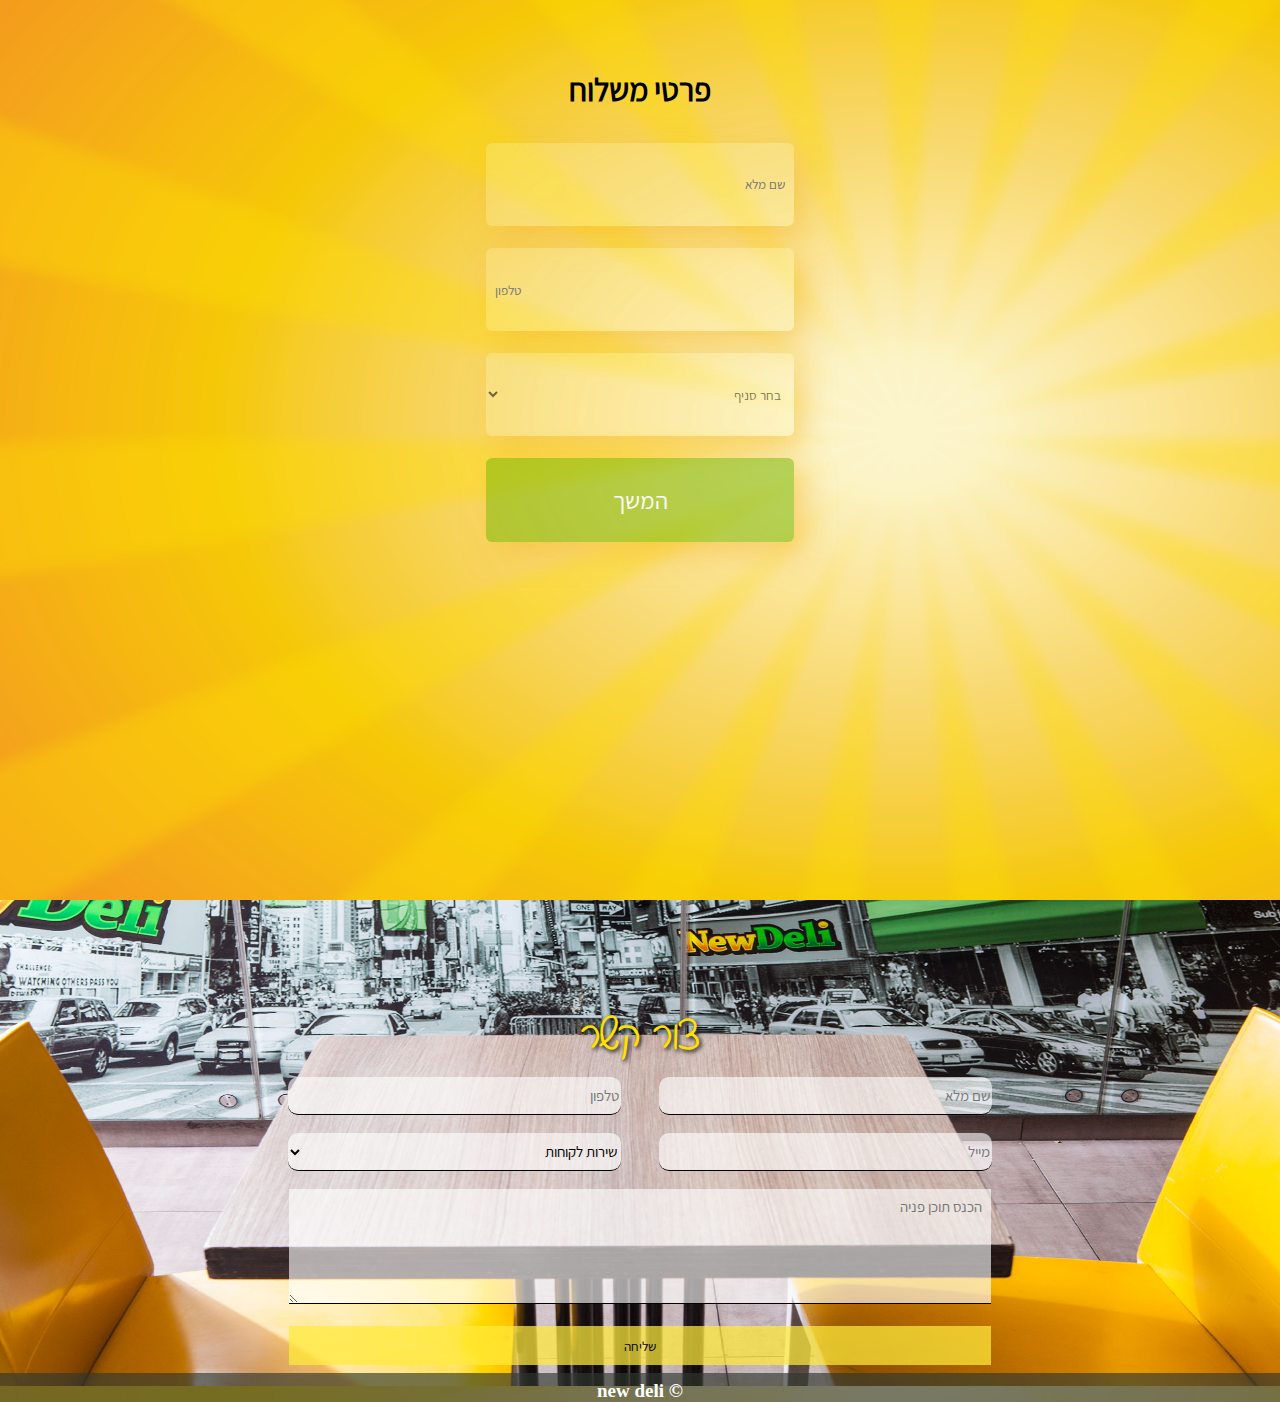
<file: pages/TakeAway.html>
﻿<!DOCTYPE html>
<html>
<head>
    <meta charset="utf-8" />
    <title></title>
    <link href="../css/Style.css" rel="stylesheet" />
    <link href="../css/TakeAway.css" rel="stylesheet" />

</head>
<body>
    <div class="options">
        <h1>פרטי משלוח</h1>
        <form action="Choose.html" class="details" target="iframe_a" autocomplete="off">
            <input type="text" name="name_cust"  placeholder="שם מלא" class="inp" id="name1" autocomplete="off"  />
            <input type="tel" name="tel"  placeholder="טלפון" class="inp" id="phone" autocomplete="off" />
            <select id="Branch" class="selectpicker" name="Branch" required>
                <option hidden selected id="title-select">בחר סניף</option>
                <option value="קניון עזריאלי תל אביב">קניון עזריאלי תל אביב</option>
                <option value="קינג ג'ורג תל אביב">קינג ג'ורג תל אביב</option>
                <option value="מודיעין סנטר">מודיעין סנטר</option>
                <option value="קניון עזריאלי רמלה">קניון עזריאלי רמלה</option>
                <option value="המושבה הגרמנית ירושלים">המושבה הגרמנית ירושלים</option>
                <option value="הלל ירושלים">הלל ירושלים</option>
                <option value="יפו ירושלים">יפו ירושלים</option>
                <option value="מדרחוב בן יהודה ירושלים">מדרחוב בן יהודה ירושלים</option>
                <option value="קניון הקריון, קריות">קניון הקריון, קריות</option>
                <option value="קניון עזריאלי חיפה">קניון עזריאלי חיפה</option>
                <option value="חיפה – לב המפרץ">חיפה – לב המפרץ</option>
                <option value="סנטר הגליל, ראש פינה">סנטר הגליל, ראש פינה</option>
                <option value="קניון הסיטי, אשדוד">קניון הסיטי, אשדוד</option>
                <option value="באר שבע תחנה מרכזית">באר שבע תחנה מרכזית</option>

            </select>
            <input type="submit" class="btn-con" class="inp" value="המשך" onclick="check()"/>

        </form>
    </div>
    <footer>
        <div class="areas">
            <div class="contact">
                <form action="">
                    <h1 class="c-title">צור קשר</h1>
                    <input type="text" class="c-inp" id="c-fullname" placeholder="שם מלא" required/>
                    <input type="text" class="c-inp" id="c-tel" placeholder="טלפון" required/>
                    <input type="text" class="c-inp" id="c-mail" placeholder="מייל" required/>
                    <select name="c-sub" class="c-inp" id="c-sub">
                        <option value="customer-service">שירות לקוחות</option>
                        <option value="work">דרושים</option>
                        <option value="franchise">זכיינות</option>
                        <option value="other">אחר</option>
                    </select>
                    <textarea name="request" id="request" cols="30" rows="4" placeholder="הכנס תוכן פניה"></textarea>
                    <input type="submit" class="f-btn" value="שליחה">
                </form>
            </div>
            <div class="bottom-footer-text">
                <h2 class="f-title">© new deli</h2>
            </div>
        </div>
    </footer>
    <script>//בדיקת מילוי כל הטופס
        function check() {
            if ( document.getElementById("name1").value.length === 0) {
                event.preventDefault();
                alert("הכנס שם");
            } else if (document.getElementById("phone").value == "") {
                event.preventDefault();
                alert("הכנס טלפון");
            } else if (document.getElementById("title-select").selected == true ) {
                event.preventDefault();
                alert("בחר סניף");
            }

        }
    </script>
</body>
</html>
</file>
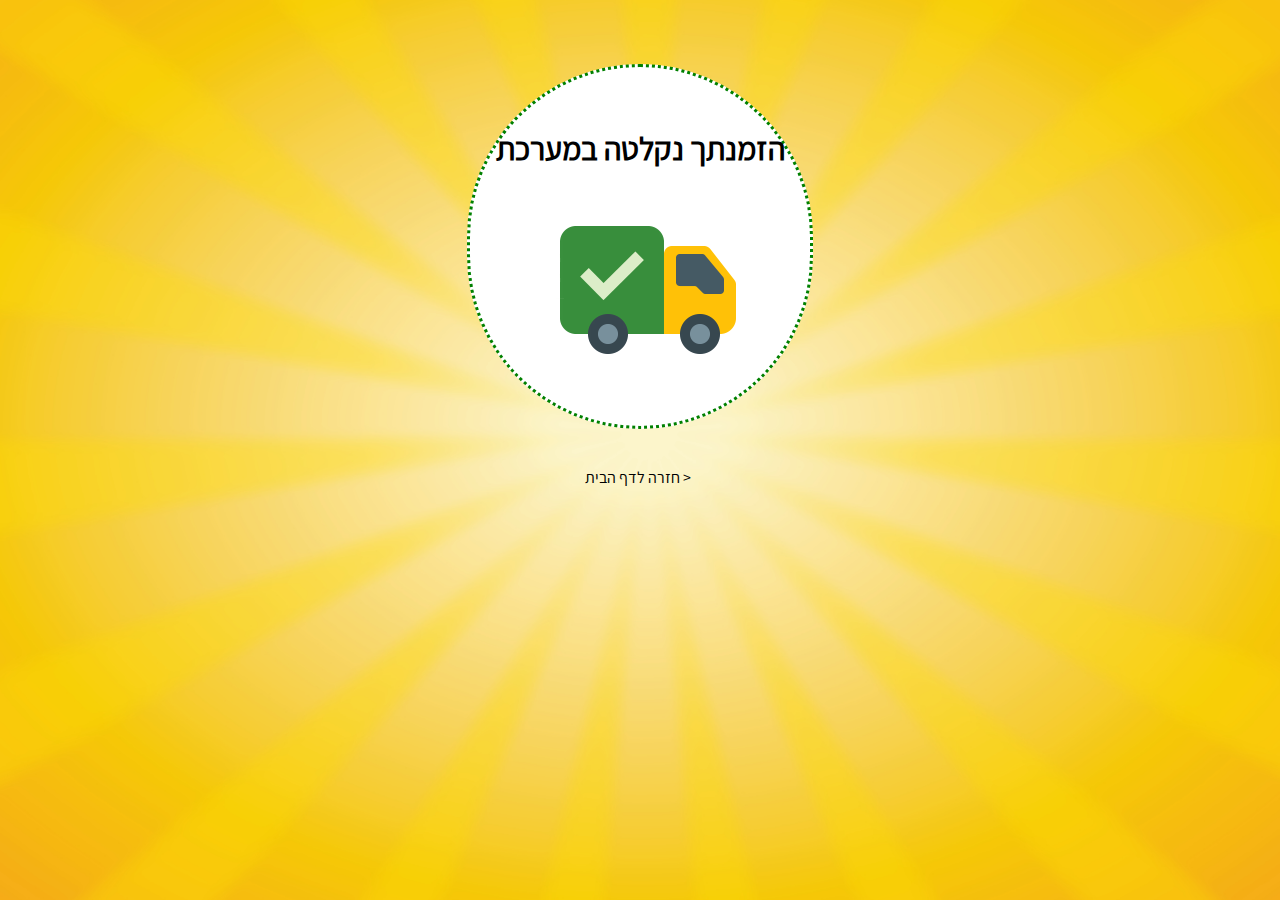
<file: pages/Thank-page.html>
<!DOCTYPE html>
<html lang="en">
<head>
    <meta charset="UTF-8">
    <meta http-equiv="X-UA-Compatible" content="IE=edge">
    <meta name="viewport" content="width=device-width, initial-scale=1.0">
    <title>Document</title>
    <link rel="stylesheet" href="../css/Thank-page.css">
    <link href="../css/Style.css" rel="stylesheet" />

</head>
<body>
    <div class="all">
        <div class="thank">
            <h1>הזמנתך נקלטה במערכת</h1>
            <img src="../files/images/thank.gif" alt="">
        </div>
    </div>
    <a class="a-home" href="HomePage.html">< חזרה לדף הבית</a>
</body>
</html>
</file>
<file: css/index.css>
﻿li.li_menu {
    display: inline-block;
}

ul.ul_menu {
    list-style: none;
}

body {
    direction: rtl;
}

img.img_logo_menu {
    width: 11%;
}

header {
    display: grid;
    grid-template-areas: 'logo' 'menu';
    text-align: center;
}

.ul_menu {
    grid-area: menu;
    text-align: center;
    font-size: 20px;
    overflow: hidden;
    margin: 0;
    padding: 0;
    box-shadow: -2px 6px 19px #e8eff1;
}

.div_logo_menu {
    grid-area: logo;
    text-align: center;
    padding: 20px 0;
}

.a_menu {
    display: block;
    color: black;
    text-align: center;
    padding: 14px 30px;
    text-decoration: none;
}

    .a_menu:hover ,    .a_menu:active {
        text-decoration-line: underline;
        text-decoration-color: #f3d34b;
        text-decoration-thickness: 3px;
    }



.active {
    background-color: #04AA6D;
}



main iframe {
    width: 100%;
    box-sizing: border-box;
    border: none;
    height: 77vh;
}

footer {
}
/* Button used to open the chat form - fixed at the bottom of the page */
.open-button {
    background-color: #ffffff;
    /* color: white; */
    /* padding: 5px 12px; */
    border: none;
    cursor: pointer;
    /* opacity: 0.8; */
    position: fixed;
    bottom: 45px;
    right: 28px;
    width: 3%;
    border-radius: 76px;
    height: 6%;
}
  /* The popup chat - hidden by default */
.chat-popup {
    display: none;
    position: fixed;
    bottom: 7%;
    right: 2%;
    /* border: 3px solid #f1f1f1; */
    z-index: 9;
    width: 16%;
    height: 47%;
}
  /* Add styles to the form container */
  .form-container {
    width: 100%;
    height: 100%;
    padding: 10px;
    background-color: white;
    display: flex;
    flex-direction: column;
    align-items: flex-end;
    border-radius: 21px;
}
  
  /* Full-width textarea */
  .form-container textarea {
    width: 100%;
    padding: 15px;
    margin: 5px 0 22px 0;
    border: none;
    background: #ffdd00;
    resize: none;
    min-height: 200px;
    color: white;
    border-radius: 12px;
    font-size: 17px;
}
  
  /* When the textarea gets focus, do something */
  .form-container textarea:focus {
    background-color: #ffdd00a3;
    outline: none;
  }
  
  /* Set a style for the submit/send button */
  .form-container .btn {
    background-color: #53cf15;
    color: white;
    padding: 5px 7px;
    border: none;
    cursor: pointer;
    width: 16%;
    margin-bottom: 10px;
    opacity: 0.8;
    border-radius: 63px;
}
.form-container .btn img {
    width: 90%;
}
  /* Add a red background color to the cancel button */
  .form-container .cancel {
    background-color: red;
  }
  
  /* Add some hover effects to buttons */
  .form-container .btn:hover, .open-button:hover {
    opacity: 1;
  }
  .icon-what {
    width: 100%;
}
.logo-chat{
    width: 58%;

}
.title-chat {
    background-color: #53cf15;
    font-size: 17px;
    padding: 14px;
    border-radius: 12px;
    color: white;
    width: 100%;
    font-family: 'Assistant';
}
::placeholder {
    color: white;
    opacity: 1; /* Firefox */
    font-size: 17px;

  }
  
  :-ms-input-placeholder { /* Internet Explorer 10-11 */
   color: white;
   font-size: 17px;

  }
  
  ::-ms-input-placeholder { /* Microsoft Edge */
   color: white;
   font-size: 17px;

  }
  .form-container h1 {
    margin: 10px;
}
@media screen and (max-width: 686px) {
    .open-button {
        width: 7%;
    }
 }
</file>
<file: css/Style.css>
﻿body { /*עיצוב כללי לכל BODY*/
    direction: rtl;
    width: 100%;
    margin: unset;
    height: 100vh;
}

@font-face {/*סוגי פונטים*/
    font-family: 'AmaticaSC-Regular';
    src: url('fonts/Amatica_SC/Amatica_SC/AmaticaSC-Regular.ttf') format('truetype');
}

@font-face { /*סוגי פונטים*/
    font-family: 'DanaYadAlefAlefAlef-Normal';
    src: url('fonts/dana-yad-alefalefalef/DanaYadAlefAlefAlef-Normal.woff') format('woff');
}
@font-face { /*סוגי פונטים*/
    font-family: 'Assistant-Regular';
    src: url('fonts/Assistant/Assistant/Assistant-Regular.ttf') format('truetype');
}
* {
    box-sizing: border-box;
    
    font-family: 'Assistant-Regular';
}
.price { /*מחיר לעמודי מוצרים*/
    color: red;
    font-size: 15px;
    font-weight: 600;
}


footer {
    background-image: url(../files/images/contact-bottom-pic.jpg);
    height: 38vw;
    width: 100%;
    background-size: 100vw 39vw;
    background-position: center;
    background-repeat: no-repeat;
    display: flex;
    align-content: space-around;
    align-items: center;
    justify-content: space-around;
}

.areas {
    display: grid;
    grid-template-rows: 1fr 10fr 1fr 1fr;
    width: 100%;
    height: 100%;
}

textarea#request {
    width: 80%;
    margin: 1% 2%;
    background-color: #ffffff9e;
    border: 1px solid black;
    font-size: 15px;
    padding: 1%;
    border: none;
    border-bottom: 1px solid;
    height: 9vw;
}

.c-inp {
    width: 38%;
    margin: 1% 2%;
    height: 3vw;
    background-color: #ffffff9e;
     border-radius: 10px; 
    font-size: 15px;
    border: none;
    border-bottom: 1px solid;
}

.contact {
    display: flex;
    flex-direction: column;
    justify-content: space-evenly;
    align-content: center;
    align-items: center;
    grid-area: 2/1;
}

::placeholder {  Chrome, Firefox, Opera, Safari 10.1+ 
    color: black;
}

.f-btn {
    width: 80%;
    height: 3vw;
    margin: 1% 2%;
    background-color: #ffeb3b8f;
}

@font-face {
    font-family: 'Assistant-Regular';
    src: url('fonts/Assistant/Assistant/Assistant-Regular.ttf') format('truetype');
}

@font-face {
    font-family: 'DanaYadAlefAlefAlef-Normal';
    src: url('fonts/dana-yad-alefalefalef/DanaYadAlefAlefAlef-Normal.woff') format('woff');
}

h1.c-title {
    text-align: center;
    color: #fee002;
    font-family: 'DanaYadAlefAlefAlef-Normal';
    text-shadow: 2px 2px 4px #000000;
    margin: 1%;
}

.c-title {
    font-size: 45px;
    text-align: center;
    animation: glow 1s ease-in-out infinite alternate;
}

@-webkit-keyframes glow {
    from {
        text-shadow: 0 0 10px rgb(35, 27, 27), 0 0 20px rgb(35, 27, 27), 0 0 30px rgb(68, 63, 63), 0 0 40px rgb(68, 63, 63), 0 0 50px rgb(68, 63, 63), 0 0 60px rgb(68, 63, 63), 0 0 70px rgb(68, 63, 63);
    }
}

.bottom-footer-text {
    grid-area: 4/1;
}

h2.f-title {
    font-size: 19px;
    text-align: center;
    background-color: #2f382fa6;
    margin: 0;
    height: 100%;
    width: 100%;
    padding-top: 0.5%;
    color: white;
}

.f-btn {
    width: 80%;
    height: 3vw;
    margin: 1% 2%;
    border-radius: 0%;
    border: none;
}

.f-btn {
    background-color: #ffeb3bb9;
}

    .f-btn:hover {
        background-color: #ffeb3b;
    }

form {
    text-align: center;
}

@media screen and (max-width: 686px) {
    .c-inp {
        width: 80%;
        height: 10%;
    }

    footer {
        height: 78vw;
        background-size: 100vw 78vw;
    }

    .c-title {
        font-size: 39px;
    }

    input[type="submit"] {
        height: 6vw;
    }
}

.f-title {
    font-family: cursive;
}
</file>
<file: css/About us.css>
﻿body {
    display: grid;
    grid-template-rows:repeat(3,3fr);
    padding: 0px;
    margin: 0px;
    direction: rtl;
    background-image: url(../files/images/slider-bg.jpg);
    background-size: 97vw 339vh;
}
.slider {
    width: 100%;
    display: flex;
    flex-direction: column;
    align-items: center;
    justify-content: space-between;
}
.slider-container {
    grid-row:2;
    display: grid;
    grid-template-columns: repeat(2,2fr);
    grid-template-rows:3fr;
    margin:6%;
}
.img_a {
    grid-column: 1;
    height: 35vw;
}
p{
    grid-column:2;
    font-size:120%;
    margin:unset;
}
p1{

}
h4 {
    grid-column: 2;
    margin: unset;
    display: inline;
    font-size: 125%;
}
.down img { /* class downכל התמונות שב */
    width: 24%;
    border-radius: 21px;
    background-color: transparent;
}

.down {
    text-align: center;
}

.title1 {
    position: absolute;
    top: 13vw;
    right: 45vw;
}

.title-h3 {
    color: #ffd400;
    font-size: 240%;
    text-align: center;
    text-shadow: 2px 2px 4px rgba(255, 255, 255, 0.501);
}
img {
    width: 100%;
    height: 100%;
}
h2 {
    color: #ffd400;
    font-size: 125%;
    text-align: center;
    text-shadow: 2px 2px 4px rgba(255, 255, 255, 0.501);
}
h3 {
    text-align: right;
}
.bottom {
    grid-row: 3;
    grid-column: 1/3;
}
@media screen and (max-width: 600px) {/*media query*/
     .title1{
        top: 2vw;
    }
    p{
        font-size:85%;
    }
    .slider-container {

        grid-template-columns: 2fr,1fr;
    }
  }
</file>
<file: css/Choose.css>
﻿body {
    background-image: none;
    background-color: #ffd800;
}

.breads {
    background-image: url('../files/images/sliders/מבחר כריכים~1.gif');
    background-repeat: no-repeat;
    background-size: cover;
    box-sizing: border-box;
    border-radius: 12px;
    border: 1px solid white;
}

.options {
    display: grid;
    grid-template-columns: 1fr repeat(2,2fr) 1fr;
    grid-template-rows: 1fr 2fr 0.5fr 1fr;
    width: 100%;
    margin: unset;
    height: 100vh;
}

    .options div { /* class options שב divכל ה*/
        margin: 6%;
        display: flex;
        justify-content: center;
        align-items: center;
        flex-direction: column;
        color: white;
        box-shadow: 9px 10px 30px #f5b72a8a;
        height: 100%;
    }

.saleds {
    background-image: url('../files/images/sliders/סלט עלים ועוף~1.gif');
    background-repeat: no-repeat;
    background-size: cover;
    box-sizing: border-box;
    border-radius: 12px;
    border: 1px solid white;
}

.breads-a {
    grid-area: 2/2;
}

.saleds-a {
    grid-area: 2/3;
}

.options h2 { /* class options שב h2כל ה*/
    font-size: 30px;
    color: black;
    grid-row: 3;
    text-align: center;
}

.options a { /* class options שב aכל ה*/
    text-decoration: none;
}
</file>
<file: css/Drinks.css>
﻿body {
    background-image: url(../files/images/slider-bg.jpg);
    background-size: cover;
    display: grid;
    grid-template-columns: 1fr 4fr 1fr;
    grid-template-rows: 1fr 6fr 1fr 1fr;
    width: 100%;
    margin: unset;
    height: 100vh;
}

.drinks {
    grid-area: 2/2;
    display: flex;
    flex-direction: column;
    align-items: center;
    display: grid;
    grid-template-columns: repeat(5,1fr);
    grid-template-rows: repeat(3,1fr);
    margin: 3%;
}
h2.price {
    grid-area: 1/2;
    text-align: center;
    margin-top: 15%;
}
.drinks_a {
    display: flex;
    justify-content: center;
    align-items: center;
    flex-direction: column;
    height: 100%;
    margin: 8%;
}
h1 {
    grid-area: 1/2;
    text-align: center;
    font-size: 254%;
    margin: 8%;
    font-family: 'DanaYadAlefAlefAlef-Normal';
    font-weight:bold;
}

a.btn_dr {
    background-color: #f6cc2a63;
    font-size: 24px;
    margin: 11px;
    border-radius: 6px;
    padding: 2%;
    border: 0px;
    color: white;
    height: 39vh;
    border-radius: 17px;
}
a.btn_dr:hover {
    box-shadow: 9px 10px 30px #e8b133ed;
    border-radius: 24px;
}
h3 {
    margin: 2%;
    font-size: 80%;
    text-align:center;
}

.finish {
    display: grid;
    grid-template-columns: 3fr 3fr;
    grid-template-rows: 1fr 30fr 5fr;
    width: 17%;
    background-color: #fbeeb2;
    position: fixed;
    height: 31%;
    top: 35%;
    right: 42%;
    justify-items: stretch;
    border-radius: 14px;
    z-index: 1;
    visibility: hidden;
}
.bg {
    position: fixed;
    width: 100%;
    height: 100%;
    background-color: #3a3c3c94;
    visibility: hidden;
}
a {
    background-color: #74b70085;
    font-size: 24px;
    display: block;
    height: 63%;
    margin: 11px;
    border-radius: 6px;
    padding: 2%;
    border: 0px;
    color: white;
    display: flex;
    justify-content: center;
    text-decoration: none;
    box-shadow: 9px 10px 30px #f5b72a8a;
    align-items: center;
}
h2 {
    font-size: 64px;
}
.close2 {
    background-color: #ff000000;
    font-size: 15px;
    width: 26%;
    height: 54%;
    margin: 7px 0px;
    border-radius: 6px;
    padding: 2%;
    border: 0px;
    color: #b5ce4c;
    box-shadow: 0px 0px 0px #f5b72a8a;
    font-weight: 1000;
}

.yes2 {
    grid-area: 3/2;
    background-color: #74b70000;
    font-size: 24px;
    width: 85%;
    height: 70%;
    margin: 11px;
    border-radius: 6px;
    padding: 2%;
    border: 0px;
    color: black;
    box-shadow: 0px 0px 0px #f5b72a8a;
}

.no2 {
    grid-area: 3/1;
    background-color: #74b70000;
    font-size: 24px;
    width: 85%;
    height: 70%;
    margin: 11px;
    border-radius: 6px;
    padding: 2%;
    border: 0px;
    color: black;
    box-shadow: 0px 0px 0px #f5b72a8a;
}
.title2 {
    grid-area: 1/2;
    font-size: 22px;
    grid-column: 1 / span 2;
    grid-row: 2;
    text-align: center;
}

.finish a {
    margin: 0px 8px 25px 8px;
    background-color: #b5ce4c;
    color: white;
    font-size: 15px;
    width: 84%;
}
.close2:hover,
.close2:focus {
    color: black;
    cursor: pointer;
}
</file>
<file: css/HomePage.css>
﻿body {
    background-image: url(../files/images/menu-bg-1.jpg);
    width: 100%;
    height: 110vh;
    background-size: cover;
    background-repeat: no-repeat;
    margin: 0;
    padding: 0;
    display: grid;
    grid-template-rows: repeat(2,5fr);
}

.newdeli-a {
    grid-row-start: 1;
    grid-row-end: 2;
    background-image: url('../files/images/special-deal.jpg');
    width: 100%;
    background-repeat: no-repeat;
    color: white;
    height: 100vh;
    background-attachment: fixed;
    background-position: center center;
}
.newdeli {
    margin: 4%;
    display: flex;
    justify-content: flex-start;
    align-items: flex-start;
    flex-direction: column;
    color: white;
    height: 100%;
}

.visit {
    margin: 4%;
    display: flex;
    justify-content: flex-start;
    align-items: flex-start;
    flex-direction: column;
    color: white;
    height: 100%;
}

h4 {
    color: #ffd800;
    font-size: 250%;
    margin: 0;
}

.visit-a {
    grid-row-start: 2;
    grid-row-end: 3;
    background-image: url('../files/images/visit-us-pic1.jpg');
    width: 100%;
    background-repeat: no-repeat;
    color: white;
    height: 94vh;
    background-attachment: fixed;
    background-position: center center;
}
.worker-a {
    background-image: url('../files/images/work-with-us.jpg');
    width: 100%;
    background-repeat: no-repeat;
    color: white;
    height: 94vh;
    background-attachment: fixed;
    background-position: center center;
}
.worker {
    margin: 4%;
    display: flex;
    justify-content: flex-start;
    align-items: flex-start;
    flex-direction: column;
    color: white;
    height: 100%;
}

p {
    font-size: 160%;
    line-height: 218%;
}

.btn {
    background-color: #ffd800;
    font-size: 17px;
    width: 9%;
    height: 7%;
    margin: 7px;
    border-radius: 6px;
    padding: 0;
    border: 0px;
    color: black;
    box-shadow: 9px 10px 30px #f5b72a8a;
}

button:active {
        background-color: #67ab46;
    }
.close {
    font-size: 14px;
    width: 7%;
    height: 12%;
    margin: 11px;
    border-radius: 16px;
    padding: 2%;
    border: 0px;
    color: white;
    box-shadow: 9px 10px 30px #f5b72a8a;
    background-color: #f5b72aa8;
}
.popup {
    display: grid;
    grid-template-columns: 1fr;
    grid-template-rows: 5fr 0.5fr 0.5fr;
    width: 30%;
    background-color: #fbeeb2;
    position: absolute;
    height: 73vh;
    top: 18%;
    right: 35%;
    justify-items: stretch;
    border-radius: 14px;
    z-index: 2;
    background-image: url('../files/images/appsale.jpg');
    background-size: cover;
    position: fixed;
    visibility: hidden;
}
    h2 {
        font-size: 74px;
    }
    .yes {
        grid-area: 3/3;
        background-color: #74b70000;
        font-size: 24px;
        width: 85%;
        height: 70%;
        margin: 11px;
        border-radius: 6px;
        padding: 2%;
        border: 0px;
        color: black;
        box-shadow: 0px 0px 0px #f5b72a8a;
    }
    .no {
        grid-area: 3/2;
        background-color: #74b70000;
        font-size: 24px;
        width: 85%;
        height: 70%;
        margin: 11px;
        border-radius: 6px;
        padding: 2%;
        border: 0px;
        color: black;
        box-shadow: 0px 0px 0px #f5b72a8a;
    }
    .bg {
        position: fixed;
        width: 100%;
        height: 100%;
        background-color: #3a3c3c94;
        visibility: hidden;
    }
    .title {
        color: white;
        margin: 0;
        text-align: center;
        text-shadow: 2px 2px 4px #000000;
    }
.title2 {
    color: white;
    margin: 0;
    text-align: center;
    text-shadow: 2px 2px 4px #000000;
    font-size: 22px;
    grid-row: 2;
}
.title3 {
    margin: 0;
    font-size: 21px;
    color: white;
    text-align: center;
    text-shadow: 2px 2px 4px #000000;
    grid-row: 3;
}
    .popup {
        -webkit-animation: animatezoom 0.6s;
        animation: animatezoom 0.6s
      }
      
      @-webkit-keyframes animatezoom {
        from {-webkit-transform: scale(0)} 
        to {-webkit-transform: scale(1)}
      }
        
      @keyframes animatezoom {
        from {transform: scale(0)} 
        to {transform: scale(1)}
      }
      .close:hover,
.close:focus {
    color: black;
    cursor: pointer;
}
.p-btn, .title3 input { /*the class p-btn and input of title3*/
    width: 40%;
    height: 30%;
    margin-bottom: 2%;
    border-radius: 0 8px 8px 0;
    padding: 2%;
    background-color: #fff9c63b;
    border: 0px;
    margin-left: unset;
    margin-right: unset;
    box-shadow: 9px 10px 30px #f5b72a8a;
}
    .p-btn{
        width: 20%;
        height: 30%;
        background-color: black;
        border-radius: 8px 0 0 8px;
        color: white;
    }
.p-btn:hover {
            background-color: #333;
        }
.a-home{
    text-decoration: none;
    color: black;
}

element.style {
}
.p-btn {
    width: 21%;
    border-radius: 8px 0 0 8px;
    background-color: black;
}
</file>
<file: css/MenuSandwiches.css>
﻿body {
    background-image: url(../files/images/slider-bg.jpg);
    background-size: cover;
    display: grid;
    grid-template-columns: 1fr 4fr 1fr;
    grid-template-rows: 1fr 6fr 1fr 1fr;
    width: 100%;
    margin: unset;
    height: 100vh;
}

.sandwichs {
    grid-area: 2/2;
    display: flex;
    flex-direction: column;
    align-items: center;
    display: grid;
    grid-template-columns: repeat(3,1fr);
    grid-template-rows: repeat(4,1fr);
}

.sandw {
    display: flex;
    justify-content: center;
    align-items: center;
    flex-direction: column;
    border-radius: 24px;
    height: 100%;
    margin: 8%;
}

    .sandw:hover {
        box-shadow: 9px 10px 30px #f5b72a8a;
    }

    .sandw img { /* class sandw שב imgכל ה*/
        width: 98%;
    }

    .sandw h3 { /* class sandw שב h3כל ה*/
        font-size: 20px;
    }

.mainTitle {
    grid-area: 1/2;
    text-align: center;
    padding-top: 11%;
}
h1.mainTitle { /*Selects all <h1> elements with class="mainTitle"*/
    font-size: 254%;
    font-family: 'DanaYadAlefAlefAlef-Normal';
    font-weight: bold;
}
.price {
    margin-top: 11%;
}

button {
    background-color: #74b70085;
    font-size: 24px;
    width: 85%;
    height: 70%;
    margin: 11px;
    border-radius: 6px;
    padding: 2%;
    border: 0px;
    color: white;
    box-shadow: 9px 10px 30px #f5b72a8a;
}

a {
    text-decoration: none;
    color: black;
}
</file>
<file: css/Orders.css>
﻿.options {
    display:grid;
    grid-template-columns:1fr repeat(3,2fr) 1fr;
    grid-template-rows:1fr 2fr 1fr;
    width:100%;
    margin:unset;
    height:100vh;
}
body{
    background-image:url(../files/images/slider-bg.jpg);
    background-size:cover;
}
.sit-a{
    grid-area:2/2;
}
.take-away-a{
    grid-area:2/3;
}
.shipping-a{
    grid-area:2/4;
}
.options div { /* class options שב divכל ה*/
    margin: 6%;
    display: flex;
    justify-content: center;
    align-items: center;
    flex-direction: column;
    border-radius: 24px;
    color: white;
    box-shadow: 9px 10px 30px #f5b72a8a;
    height: 100%;
}

.options a img { /* options שבתוך a שבתוך img*/
    display: block;
    width: 40%;
}
.options h2 {
    font-size: 30px;
    font-family: sans-serif;
    color: black;
}
.options a{
    text-decoration:none;
}
.shipping h3 {
    text-align: left;
    font-weight: 100;
    font-size: 14px;
}
</file>
<file: css/Payment.css>
﻿
    .pay {
        display: flex;
        flex-direction: column;
        justify-content: space-between;
        align-items: center;
        width: 50%;
        height: 38vw;
        padding: 3%;
    }
    main {
        display: flex;
        align-items: center;
        flex-direction: column;
    }
    body {
        background-image: url(../files/images/slider-bg.jpg);
        background-position: center center;
        background-size: cover;
        direction: rtl;
    }
    .pay-inp,.pay-btn {
        width: 50%;
        height: 3vw;
        background-color: #f7d14a00;
        border: 1px solid black;
        border-radius: 4px;
        padding: 0.5%;
    }
    .date {
        width: 50%;
        height: 3vw;
        border-radius: 4px;
        display: flex;
        flex-direction: row;
        justify-content: space-between;
    }
    .pay-select {
        width: 49%;
    }
    input.pay-btn {
        background: #03af1140;
    }
</file>
<file: css/Saleds.css>
﻿body {
    background-image: url(../files/images/slider-bg.jpg);
    background-size: cover;
    display: grid;
    margin: unset;
    width: 100%;
    height: 100vh;
    grid-template-columns: 1fr 2.5fr 1fr;
    grid-template-rows: 1fr 2fr 1fr 1fr;
}

.saleds {
    grid-area: 2/2;
    display: flex;
    flex-direction: column;
    align-items: center;
    display: grid;
    grid-template-columns: repeat(3,1fr);

}

.saleds-a {
    display: flex;
    justify-content: center;
    align-items: center;
    flex-direction: column;
    height: 100%;
    margin: 2%;
    position: relative;
    max-width: 300px;
}

img {
    width: 110%;
}

a.snacking {
    margin: 3%;
    text-decoration: none;
    color: black;
}

h3 {
    font-size: 20px;
}

.overlay {
    position: absolute;
    bottom: 16%;
    background: rgb(0, 0, 0);
    background: rgb(198 209 46 / 68%); /* Black see-through */
    color: #f1f1f1;
    width: 107%;
    height: 80%;
    transition: 1s ease;
    opacity: 0;
    color: white;
    font-size: 15px;
    padding: 20px;
    text-align: center;
}

.saleds-a:hover .overlay {
    opacity: 1;
}

h1 {
    grid-area: 1/2;
    text-align: center;
    font-size: 254%;
    margin: 11%;
    font-family: 'DanaYadAlefAlefAlef-Normal';
    font-weight: bold;
}
h2.price {
    grid-area: 1/2;
    text-align: center;
    margin-top: 20%;
}
</file>
<file: css/Shipping.css>
﻿body {
    background-image: url(../files/images/slider-bg.jpg);
    background-size: cover;
}
.options div { /* class options שב divכל ה*/
    margin: 6%;
    display: flex;
    justify-content: center;
    align-items: center;
    flex-direction: column;
    border-radius: 24px;
    color: white;
    box-shadow: 9px 10px 30px #f5b72a8a;
    height: 100%;
}
.options {
    display: grid;
    grid-template-columns: 1fr 1fr 1fr;
    grid-template-rows:  1fr 5fr 1fr;
    width: 100%;
    margin: unset;
    height: 100vh;
}
.details{
    grid-area: 2/2;
    display: flex;
    flex-direction: column;
    align-items: center;
}
.inp {
    display: block;
    width: 72%;
    height: 64%;
    margin: 11px;
    border-radius: 6px;
    padding: 2%;
    background-color: #fff9c63b;
    border: 0px;
    color: black;
    box-shadow: 9px 10px 30px #f5b72a8a;
}

a{
    background-color: #74b70085;
    font-size: 24px;
    display: block;
    width: 72%;
    height: 64%;
    margin: 11px;
    border-radius: 6px;
    padding: 2%;
    border: 0px;
    color: white;
    width: 72%;
    display: flex;
    justify-content: center;
    text-decoration: none;
    box-shadow: 9px 10px 30px #f5b72a8a;

}
h1 {
    grid-area: 1/2;
    text-align: center;
    padding-top: 11%;
}
    .btn-con{
        background-color: #74b70085;
        font-size: 24px;
        display: block;
        width: 72%;
        height: 13% ;
        margin: 11px;
        border-radius: 6px;
        padding: 2%;
        border: 0px;
        color: white;
        width: 72%;
        display: flex;
        justify-content: center;
        text-decoration: none;
        box-shadow: 9px 10px 30px #f5b72a8a;
    }
    label{}
    footer {
        margin-top: 10%;

    }
</file>
<file: css/TakeAway.css>
﻿body {
    background-image: url(../files/images/slider-bg.jpg);
    background-size: cover;
}

.options div { /* class options שב divכל ה*/
    margin: 6%;
    display: flex;
    justify-content: center;
    align-items: center;
    flex-direction: column;
    border-radius: 24px;
    color: white;
    box-shadow: 9px 10px 30px #f5b72a8a;
    height: 100%;
}

.options {
    display: grid;
    grid-template-columns: 1fr 1fr 1fr;
    grid-template-rows: 1fr 5fr 1fr;
    width: 100%;
    margin: unset;
    height: 100vh;
}

.details {
    grid-area: 2/2;
    display: flex;
    flex-direction: column;
    align-items: center;
}

.inp {
    display: block;
    width: 72%;
    height: 13%;
    margin: 11px;
    border-radius: 6px;
    padding: 2%;
    background-color: #fff9c63b;
    border: 0px;
    color: #0000008c;
    box-shadow: 9px 10px 30px #f5b72a8a;
}

h1 {
    grid-area: 1/2;
    text-align: center;
    padding-top: 11%;
}

.selectpicker {
    display: block;
    width: 72%;
    height: 13%;
    margin: 11px;
    border-radius: 6px;
    padding: 2%;
    background-color: #fff9c63b;
    border: 0px;
    color: #0000008c;
    box-shadow: 9px 10px 30px #f5b72a8a;
}

.select * { /* select כל מה שב*/
    border-radius: 16px;
    background-color: #f8d52f69;
}
    
    .btn-con{
        background-color: #74b70085;
        font-size: 24px;
        display: block;
        width: 72%;
        height: 13% ;
        margin: 11px;
        border-radius: 6px;
        padding: 2%;
        border: 0px;
        color: white;
        width: 72%;
        display: flex;
        justify-content: center;
        text-decoration: none;
        box-shadow: 9px 10px 30px #f5b72a8a;
    }
</file>
<file: css/Thank-page.css>
body {
    background-image: url(../files/images/slider-bg.jpg);
    background-position: center center;
    background-size: cover;
    direction: rtl;
}
.thank {
    background: white;
    width: 27%;
    text-align: center;
    border-radius: 191px;
    padding: 3% 0px;
    border: 3px dotted green;
}
.all {
    display: flex;
    flex-direction: row;
    justify-content: center;
    padding-top: 5vw;
}
a.a-home {
    text-decoration: none;
    color: black;
    position:absolute;
    right:43vw;
    margin:3%;
}
</file>
